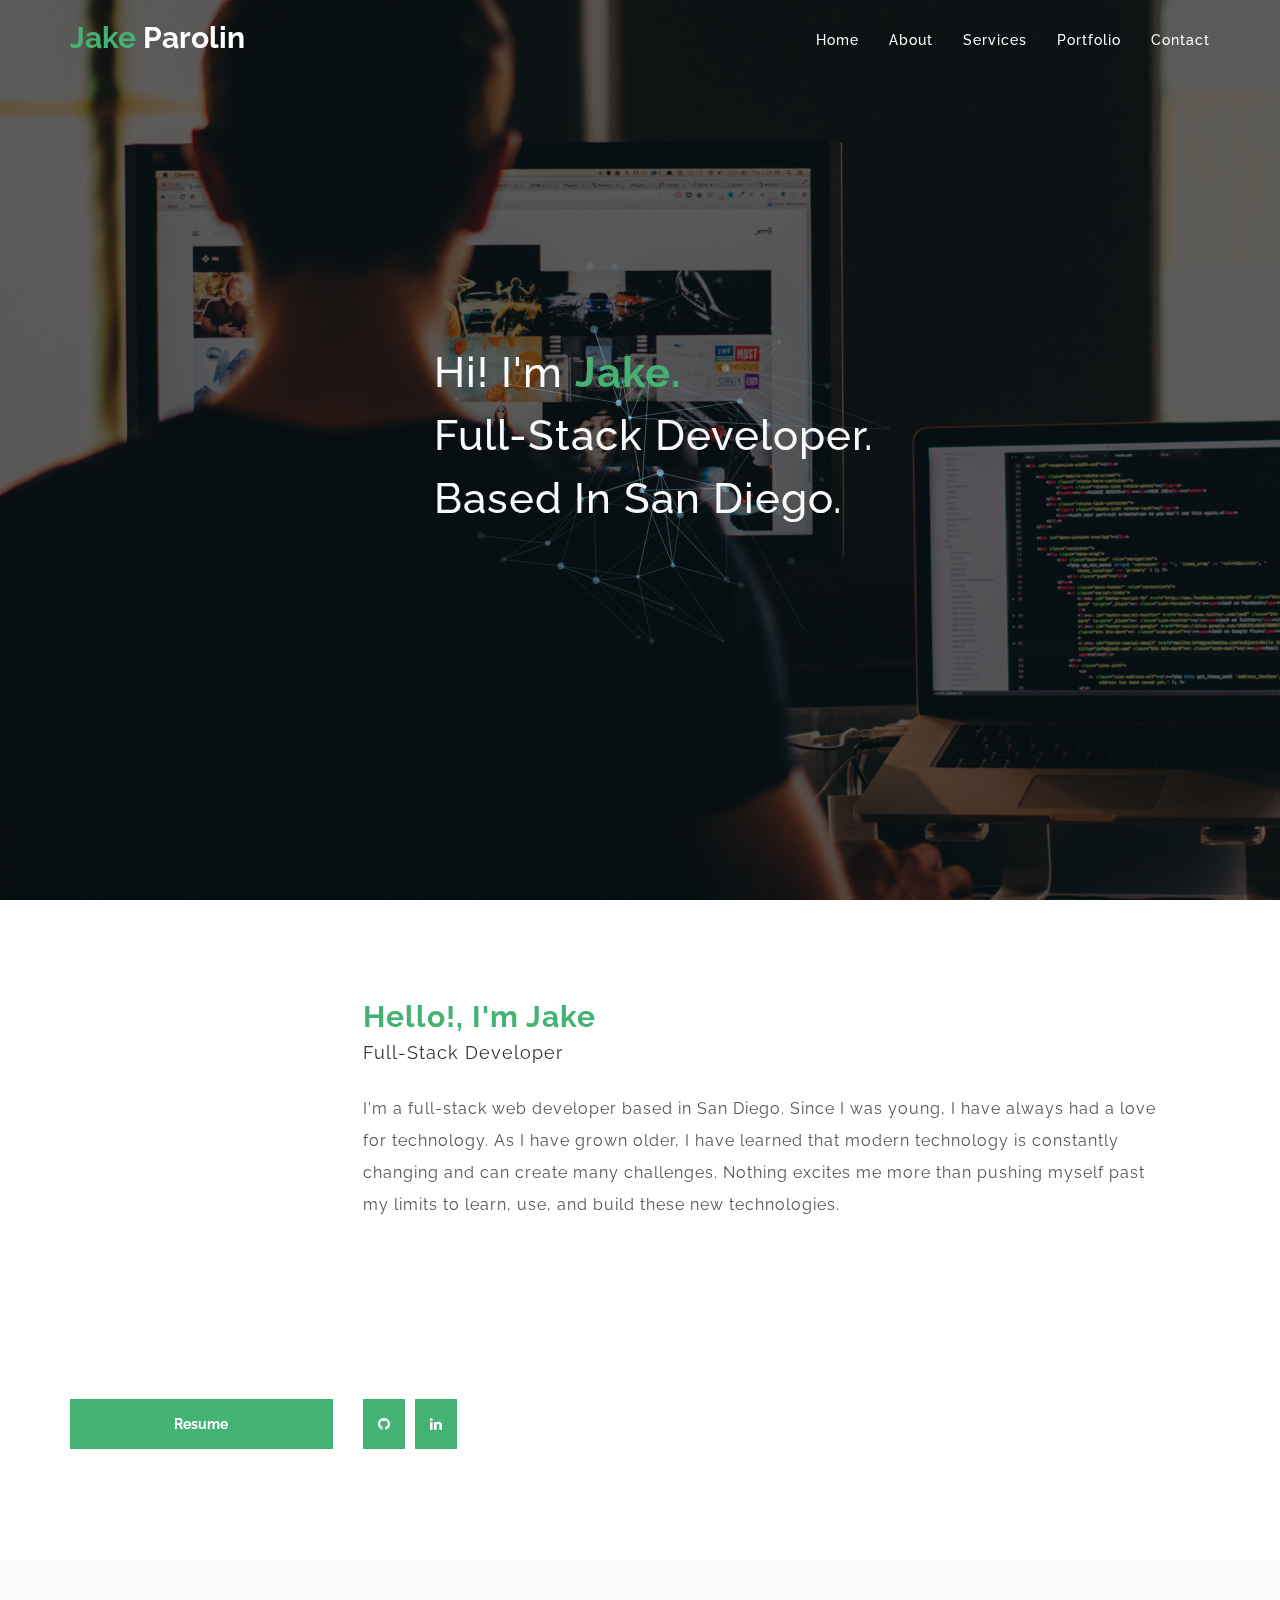
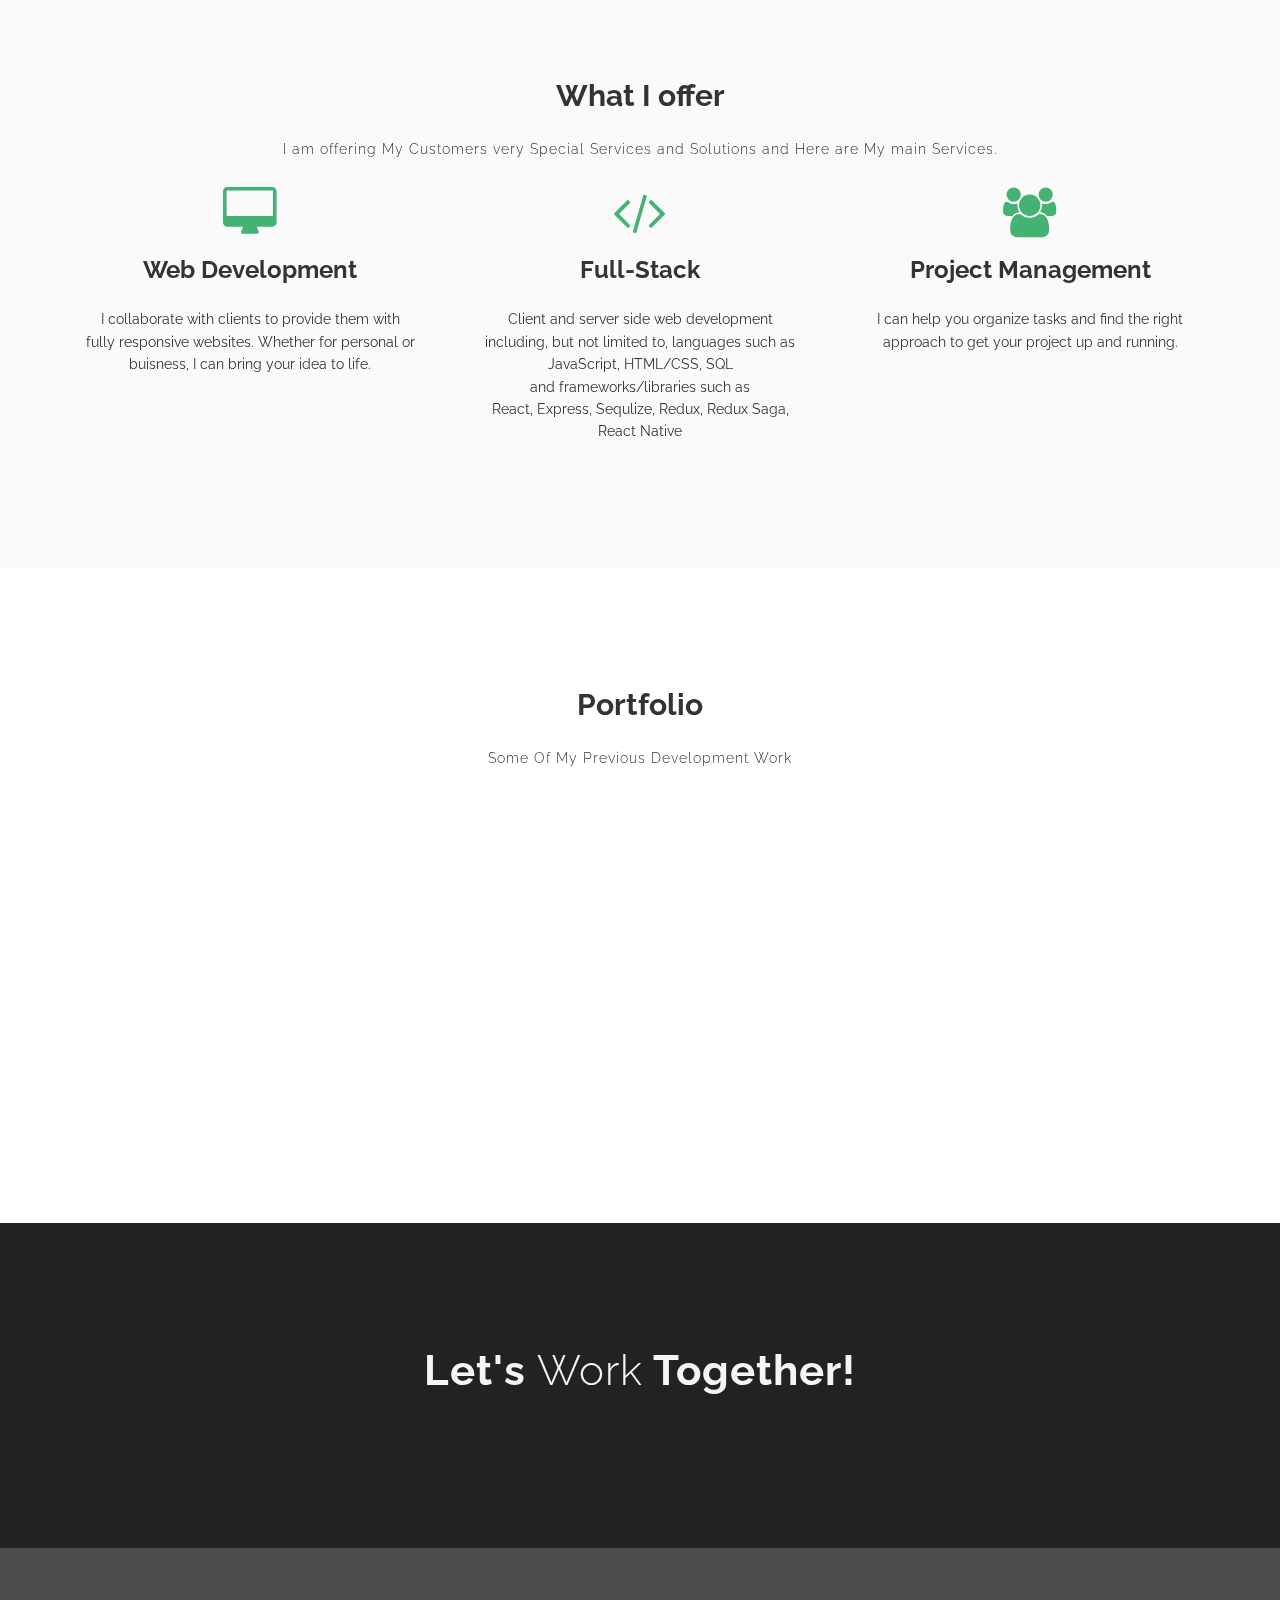
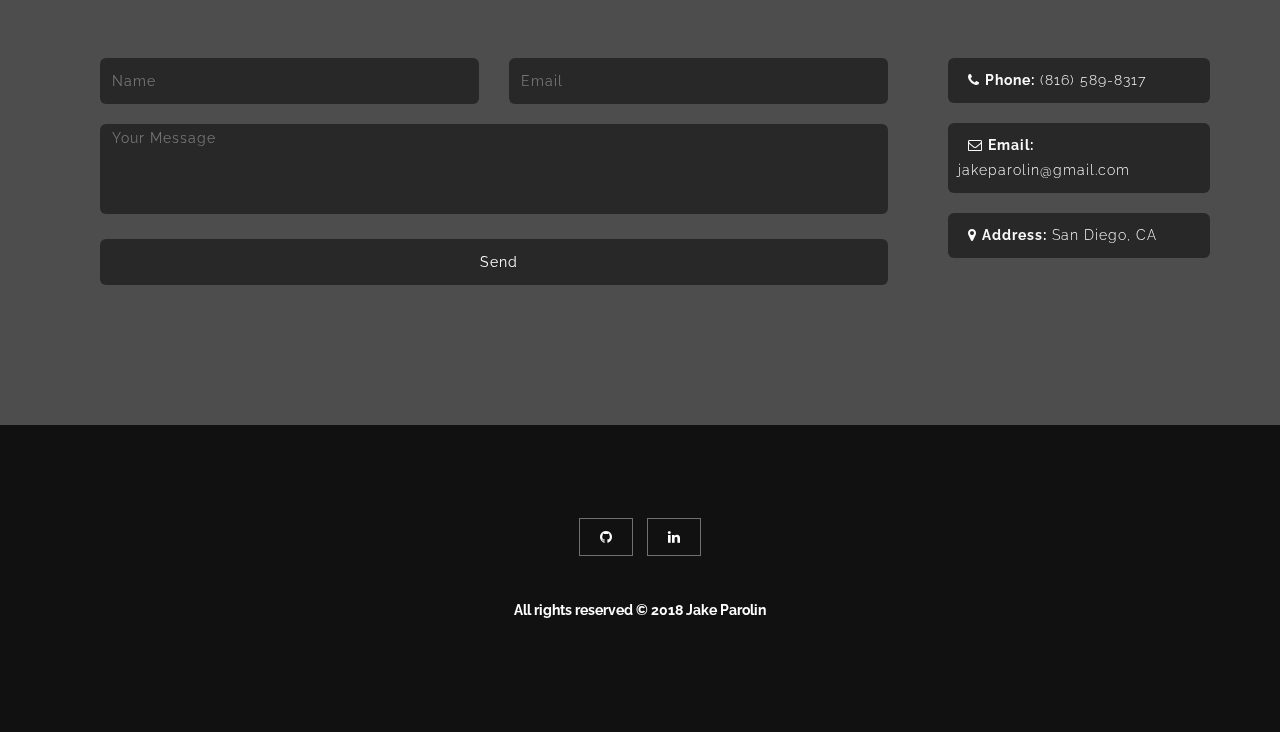
<file: index.html>
<!DOCTYPE html>
<html lang="en">
    <head>
    <meta charset="utf-8"/>
    <meta content="IE=edge" http-equiv="X-UA-Compatible" />
    <meta name="viewport" content="width=device-width, initial-scale=1" />
        <!-- Edit The description of your site in the next meta -->
    <meta name="description" content="Jake Parolin Full-Stack Developer" />
    <!--
    ========================================================================
     EXCLUSIVE ON themeforest.net
    ~~~~~~~~~~~~~~~~~~~~~~~~~~~~~~~~~~~~~~~~~~~~~~~~~~~~~~~~~~~~~~~~~~~~~~~~
     Project Name		: Verdana - Responsive Personal Template
     Author 			: Yahya Essam
    ~~~~~~~~~~~~~~~~~~~~~~~~~~~~~~~~~~~~~~~~~~~~~~~~~~~~~~~~~~~~~~~~~~~~~~~~
     Copyright (c) 2017 - Yahya Essam - https://themeforest.net/user/yahyaessam
    ========================================================================

    ========================================================================
     TABLE OF CONTENT
    ~~~~~~~~~~~~~~~~~~~~~~~~~~~~~~~~~~~~~~~~~~~~~~~~~~~~~~~~~~~~~~~~~~~~~~~~
    [1] head
        [1.1] CSS links
        [1.2] CSS customize style
    [2] body
        [2.1] loading animation
        [2.2] NavBar
        [2.3] Header
        [2.4] About Section
        [2.5] Services
        [2.6] Portfolio
        [2.7] Hire Me
        [2.8] Contact
        [2.9] footer

    ========================================================================
    -->
    <title>Jake Parolin - Developer</title>
    <!-- Icon link: replace image directly in folder: control/images/favicon.ico -->
    <link rel="icon" type="image/ico" href="./control/img/favicon.ico" /> <!-- Edit Icon Here -->
    <!-- ========== [1.1] CSS Links ========== -->
    <link href="control/css/animate.css" rel="stylesheet">
    <link href="control/css/bootstrap.min.css" rel="stylesheet">
    <link href="control/css/font-awesome.min.css" rel="stylesheet">
    <link href="control/css/ie10-viewport-bug-workaround.css" rel="stylesheet">
    <!-- Google Fonts -->
    <link href="https://fonts.googleapis.com/css?family=Raleway:300,400,500,700" rel="stylesheet" />
    <script src="control/js/ie-emulation-modes-warning.js"></script>
    <!-- HTML5 shim and Respond.js for IE8 support of HTML5 elements and media queries -->
    <!--[if lt IE 9]>
        <script src="control/js/html5shiv.min.js"></script>
        <script src="control/jsrespond.min.js"></script>
    <![endif]-->
    <!-- ========== [1.2] Custmize Style ========== -->
    <link href="control/css/style.css" rel="stylesheet">
        <!-- Colors -->
<!--    <link href="control/css/color.css" rel="stylesheet">-->
    </head>
    <body>
<!-- ========== [2.1] Loading animation ========== -->

        <div class="loading">
            <div class="table-cell">
                <div class="sk-fading-circle">
                      <div class="sk-circle1 sk-circle"></div>
                      <div class="sk-circle2 sk-circle"></div>
                      <div class="sk-circle3 sk-circle"></div>
                      <div class="sk-circle4 sk-circle"></div>
                      <div class="sk-circle5 sk-circle"></div>
                      <div class="sk-circle6 sk-circle"></div>
                      <div class="sk-circle7 sk-circle"></div>
                      <div class="sk-circle8 sk-circle"></div>
                      <div class="sk-circle9 sk-circle"></div>
                      <div class="sk-circle10 sk-circle"></div>
                      <div class="sk-circle11 sk-circle"></div>
                      <div class="sk-circle12 sk-circle"></div>
                </div>  <!-- loading Animation -->
            </div>
        </div>
<!-- ========== End Of Loading Animation ==========-->

<!-- ========== [2.2] Nav Bar ========== -->
        <nav id="nav" class="navbar custom-navbar navbar-fixed-top">
             <div class="container">
                  <!-- NAVBAR HEADER -->
                  <div class="navbar-header">
                       <button class="navbar-toggle" data-toggle="collapse" data-target=".navbar-collapse">
                            <span class="icon icon-bar"></span>
                            <span class="icon icon-bar"></span>
                            <span class="icon icon-bar"></span>
                       </button>
                       <!-- lOGO TEXT HERE -->
                       <a href="index.html" class="navbar-brand"><span class="special">Jake</span> Parolin</a>
                  </div>
                  <!-- NAVIGATION LINKS -->
                  <div class="collapse navbar-collapse">
                       <ul class="nav navbar-nav navbar-right">
                            <li><a href="#home" class="smoothScroll">Home</a></li>
                            <li><a href="#about" class="smoothScroll">About</a></li>
                            <li><a href="#services" class="smoothScroll">Services</a></li>
                            <li><a href="#portfolio" class="smoothScroll">Portfolio</a></li>
                            <li><a href="#contact" class="smoothScroll">Contact</a></li>
                       </ul>
                  </div>
             </div>
        </nav>
<!-- ========== End Of Nav Bar ========== -->

<!-- ========== [2.3] Header ========== -->
        <div id="home" class="demo-1">
            <div id="large-header" class="large-header" style="background-image:url('./control/img/backgroundimg.jpg')"> <!-- Edit Header Background Image ex url('control/img/image-name.jpg') -->
                <canvas id="demo-canvas"></canvas>
                <div class="table">
                    <div class="table-cell">
                        <div class="container">
                           <div class="col-md-offset-3 col-md-6">
                                <h1 class="wow fadeIn" data-wow-delay="1s">Hi! I'm <span>Jake.</span> <br>Full-Stack Developer.<br>Based In San Diego.</h1> <!-- Edit  -->
                            </div>
                        </div>
                    </div>
                </div>
                <a href="#about" class="smoothScroll arrow"></a>
            </div>
        </div>
<!-- ========== End Header ========= -->

<!-- ========== [2.4] About ========== -->
        <section id="about">
            <div class="container">
                <div class="row">
                    <div class="col-md-3 wow fadeInLeft" data-wow-delay=".4s">
                        <img class="img-responsive" alt="profile picture" src="./control/img/me.jpg" /> <!-- Profile Image -->
                    </div>
                    <div class="col-md-9">
                        <h2>Hello!, I'm Jake</h2><!-- Edit Heading -->
                        <h3>Full-Stack Developer</h3><!-- Edit Heading -->
                        <p>
                          I'm a full-stack web developer based in San Diego. Since I was young, I have always had a love for technology.
                          As I have grown older, I have learned that modern technology is constantly changing and can create many challenges.
                          Nothing excites me more than pushing myself past my limits to learn, use, and build these new technologies.
                        </p>
                    </div>
                </div>
                  <br/>
                <div class="row">
                    <div class="col-md-3">
                        <a class="download-cv" href="./Resume.pdf">Resume</a>
                    </div>
                    <div class="col-md-9 no-padding-left">
                        <ul>
                            <li class="social-media icons">
                                <a href="https://github.com/jakeparolin" target="_blank"><i class="fa fa-github"></i></a>
                            </li> <!-- put your link insteed of # for ex : href="http://facebook.com/yourname" -->
                            <li class="social-media icons">
                                <a href="http://linkedin.com/in/jakeparolin/" target="_blank"><i class="fa fa-linkedin"></i></a>
                            </li> <!-- put your link insteed of # for ex : href="http://flinkedin.com/yourname" -->
                        </ul>
                    </div>
                </div>
            </div>
        </section>
<!-- ========== End About ========== -->

<!-- ========== Start Services ========== -->
        <section id="services">
            <div class="container">
				        <h2>What I offer</h2>
                <p class="sub-title">
                    I am offering My Customers very Special Services and Solutions and Here are My main Services. <!-- Edit -->
                </p>
                <div class="row">
                    <div class="col-md-4"> <!-- Single Services -->
                        <div class="single-service text-center">
                            <i class="fa fa-desktop"></i>
                            <h3>
                                Web Development
                            </h3>
                            <p>
                              I collaborate with clients to provide them with fully responsive websites.
                              Whether for personal or buisness, I can bring your idea to life.
                            </p>
                        </div>
                    </div>

                    <div class="col-md-4"> <!-- Single Services -->
                        <div class="single-service text-center">
                            <i class="fa fa-code"></i>
                            <h3>
                                Full-Stack
                            </h3>
                            <p>
                              Client and server side web development including, but not limited to, languages such as <br/>
                              JavaScript, HTML/CSS, SQL <br/> and frameworks/libraries such as <br/>
                              React, Express, Sequlize, Redux, Redux Saga, React Native
                            </p>
                        </div>
                    </div>

                    <div class="col-md-4"> <!-- Single Services -->
                        <div class="single-service text-center">
                            <i class="fa fa-users"></i>
                            <h3>
                                Project Management
                            </h3>
                            <p>
                              I can help you organize tasks and find the right approach to get your project up and running.
                            </p>
                        </div>
                    </div>
                </div>
            </div>
        </section>
<!-- ========== End Services ========== -->


<!-- ========== [2.6] Portfolio ========== -->
        <section id="portfolio">
            <div class="container text-center">
                <h2>Portfolio</h2>
                <p class="sub-title">
                    Some Of My Previous Development Work<!-- Edit -->
                </p>
                <div class="row wow fadeInUp" data-wow-delay=".5s">
                    <!-- Single Portfolio Item -->
                    <div class="col-md-4 col-sm-6">
                        <figure class="effect">
                                <img class="img-responsive" src="./control/img/battleship.png" alt="img18"/> <!-- Edit Image -->
                                <figcaption>
                                    <!-- <h2>First <span>Work</span></h2> -->
                                    <p>
                                        Check Me Out
                                    </p>
                                    <a href="https://jake-parolin-battleship.herokuapp.com/">View more</a>
                                </figcaption>
                        </figure>
                        <h3>Battleship</h3>
                        <p>Recreated the classic game of Battleship using React</p>
                    </div>
                    <!-- Single Portfolio Item -->
                    <div class="col-md-4 col-sm-6">
                        <figure class="effect">
                                <img class="img-responsive" src="./control/img/greatdate.png" alt="img18"/> <!-- Edit Image -->
                                <figcaption>
                                    <p>
                                        Check Me Out <!-- Edit -->
                                    </p>
                                    <a href="http://the-great-date-app.herokuapp.com/">View more</a>
                                </figcaption>
                        </figure>
                        <h3>Great Date</h3>
                        <p>Generates dates based off of user selected tags. Users may also create their own ideal dates.</p>
                    </div>
                    <!-- Single Portfolio Item -->
                    <div class="col-md-4 col-sm-6">
                        <figure class="effect">
                                <img class="img-responsive" src="./control/img/tutti.png" alt="img18"/>
                                <figcaption>
                                    <p>
                                        Check Me Out
                                    </p>
                                    <a href="http://www.tutti.space/">View more</a>
                                </figcaption>
                        </figure>
                        <h3>Tutti</h3>
                        <p>The Airbnb for music rehearsal space. (React Native)
                        </p>
                    </div>

<!--                      !!!Single Portfolio Item!!!

                    <div class="col-md-4 col-sm-6">
                        <figure class="effect">
                                <img class="img-responsive" src="http://placehold.it/600x600" alt="img18"/>
                                <figcaption>
                                    <h2>Third <span>Work</span></h2>
                                    <p>
                                        Lorem Ipsum is simply dummy text of printing.
                                    </p>
                                    <a href="#">View more</a>
                                </figcaption>
                        </figure>
                    </div>
-->

                </div>
            </div>
        </section>
<!-- ========== End Portfolio ========== -->

<!-- ========== [2.7] Hire Me Section =========== -->
        <section id="hire-me">
            <div class="container text-center">
                <h3>Let's <span>Work</span> Together!</h3>
                <!-- <a href="#contact" class="smoothScroll">Hire Me</a> -->
            </div>
        </section>
<!-- =========== End Hire Me ============== -->
<!-- =========== [2.8]  Contact ============ -->
        <div id="contact" style="background:url('./control/img/contactimg.jpg') no-repeat center center fixed; background-size:cover;"> <!-- Edit Background image ex: url('control/img/imagename.jpg') -->
            <div class="overlay">
                <div class="container text-center">
                  <!-- Edit -->
                    <div class="row">
                        <div class="col-md-9">
							<div class="col-md-12">
                            	<div class="contact-form">
									<form action="https://formspree.io/jakeparolin@gmail.com" method="POST">
										<div class="col-md-6">
											<input id="fullname" type="text" name="name" placeholder="Name" required/>
										</div>
										<div class="col-md-6">
											<input id="email" type="email" name="_replyto" placeholder="Email" required/>
										</div>
										<div class="col-md-12">
											<textarea id="message" name="message" placeholder="Your Message" required></textarea>
										</div>
										<div class="col-md-12">
											<div class="subBut">
												<input type="submit" value="Send" name="Send" />
											</div>
										</div
                    <input type="hidden" name="_format" value="plain" />
                    <input type="hidden" name="_next" value="http://jakeparolin.com" />
									</form>
								</div>

								<div class="col-md-12">
									<div id="response_brought"></div><!-- This will display the response from the server -->
									<p>&nbsp;</p>
								</div>
							</div>
						</div>
                        <div class="col-md-3 tab">
                            <div class="info col-md-12">
                                <p class="phone">
                                    <strong>Phone:</strong> (816) 589-8317 <!-- Edit -->
                                </p>
                            </div>
                            <div class="info col-md-12">
                                <p class="email">
                                    <strong>Email:</strong> jakeparolin@gmail.com <!-- Edit -->
                                </p>
                            </div>
                            <div class="info col-md-12">
                                <p class="address">
                                    <span><strong>Address:</strong> San Diego, CA</span>
                                </p>
                            </div>
                        </div>
                    </div>
                </div>
            </div>
        </div>
<!-- ========== End Contact ========== -->

<!-- ========== [2.9] Footer ========== -->
        <section id="footer">
            <div class="container text-center">
                <div class="social-media">
                    <a href="http://github.com/jakeparolin"><i class="fa fa-github" aria-hidden="true"></i></a>
                    <!-- Edit linkedIn Link Insteed of href="#" ex href="http://linkedin.com/youraccount"-->
                    <a href="http://linkedin.com/in/jakeparolin/"><i class="fa fa-linkedin" aria-hidden="true"></i></a>
                </div>
                <h5>
                   All rights reserved &copy; 2018 Jake Parolin <!--<a href="https://themeforest.net/user/yahyaessam/portfolio?ref=yahyaessam"><span class="name">Ver</span></a>dana. Designed By <a href="https://themeforest.net/user/yahyaessam"><span class="name">Yahya Essam</span></a> -->
                </h5>
            </div>
        </section>
<!-- ========== End Footer ========== -->

<!-- ========== Java Script ========== -->
    <!-- JQuery -->
<script src="control/js/jquery-3.1.1.min.js"></script>
    <!-- BootStrap -->
<script src="control/js/bootstrap.min.js"></script>
     <!-- wow -->
<script src="control/js/wow.min.js"></script>
    <!-- Particles -->
<script type="text/javascript" src="control/js/TweenLite.min.js"></script>
<script src="control/js/EasePack.min.js"></script>
<script src="control/js/rAF.js"></script>
<script src="control/js/header.js"></script>
<script src="control/js/mouse.parallax.js"></script>
        <!-- main JS -->
<script src="control/js/main.js"></script>
        <!-- SmoothScrol -->
<script src="control/js/smoothscroll.js"></script>
<!-- ========== End Java Script ========== -->
    </body>
</html>
</file>
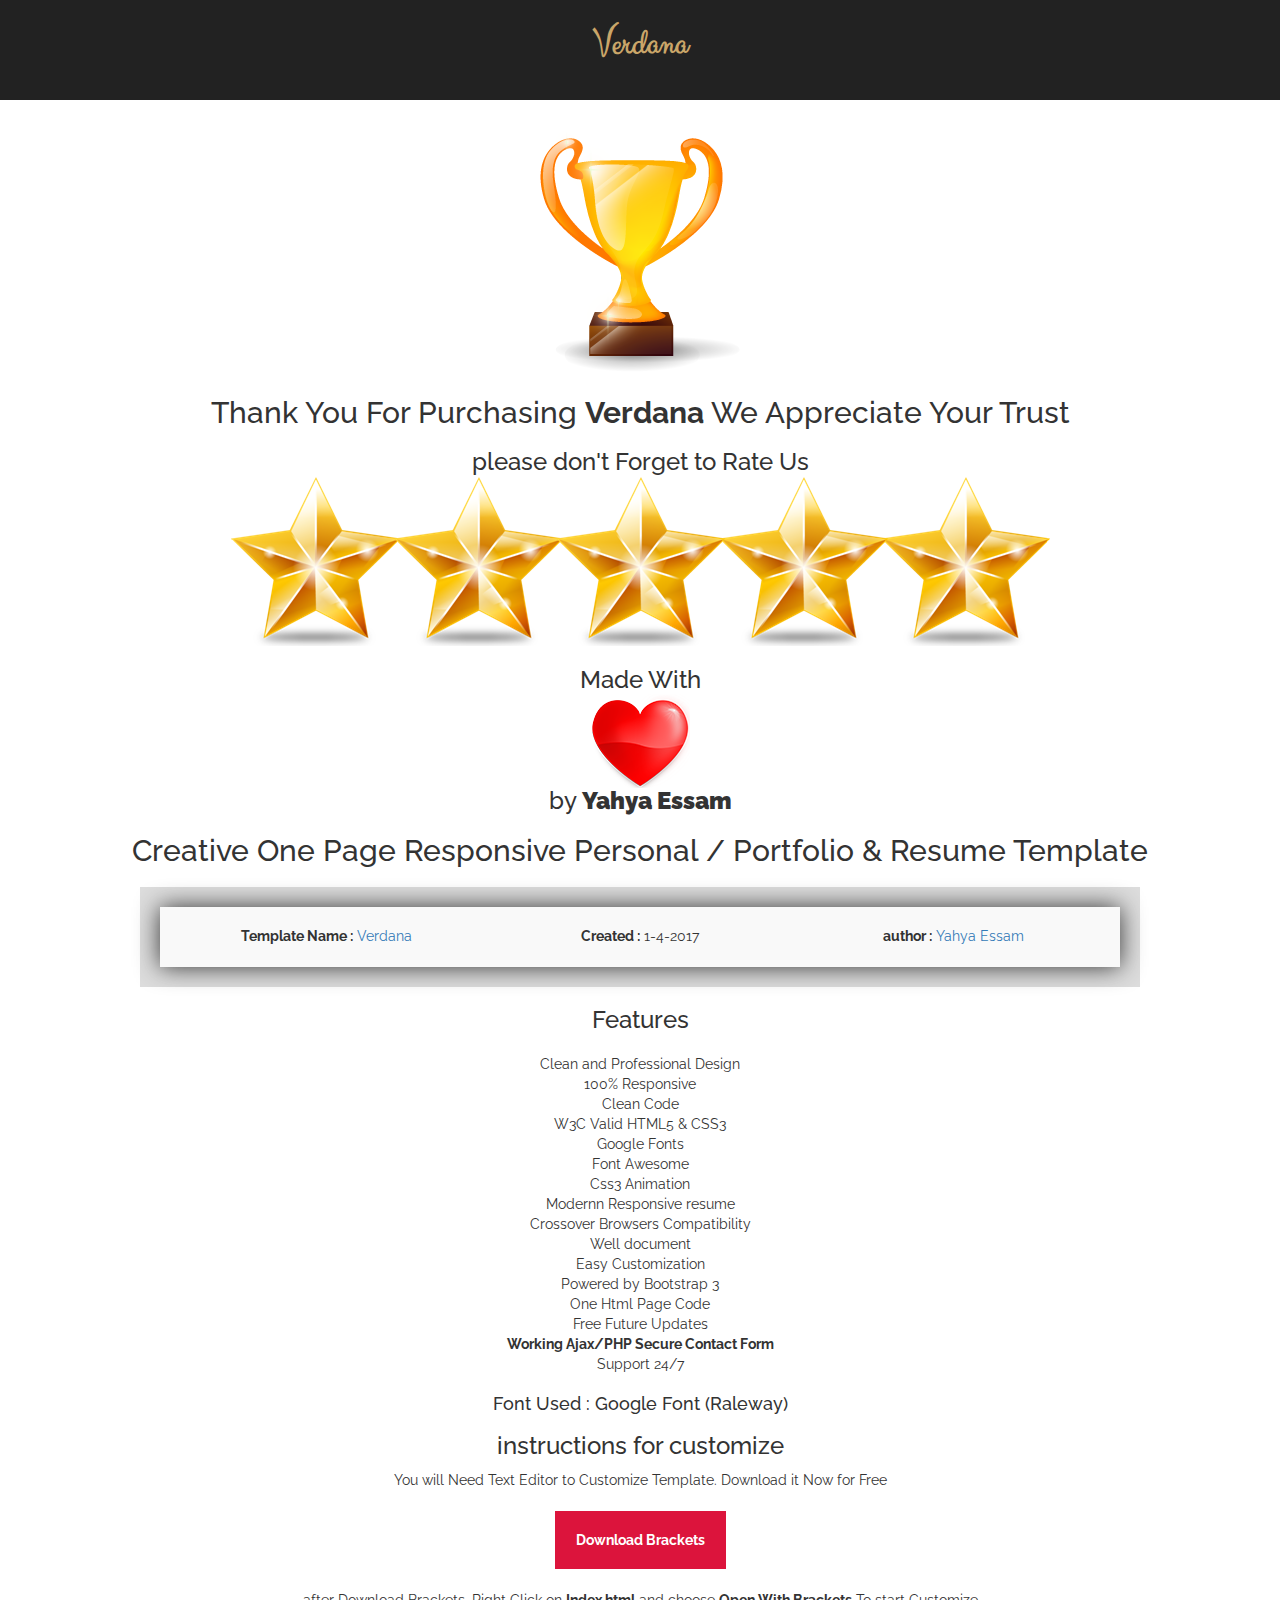
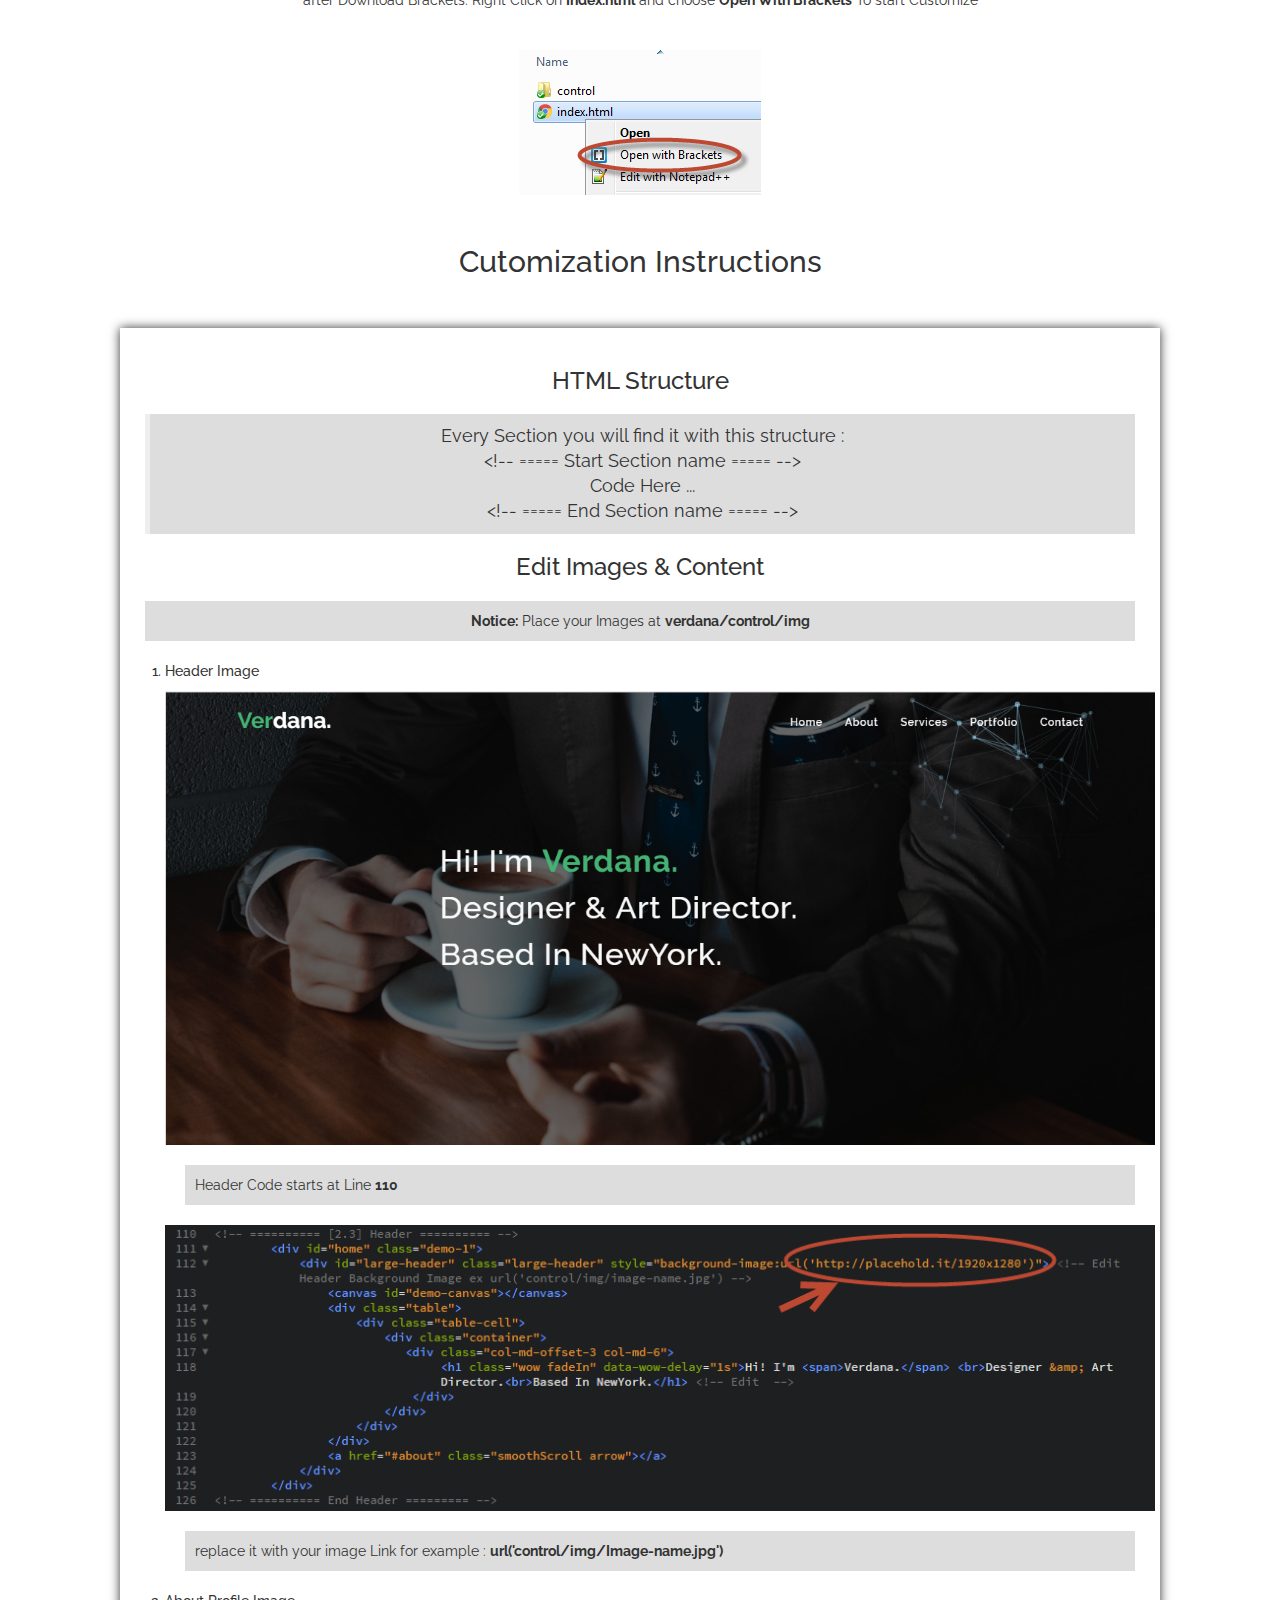
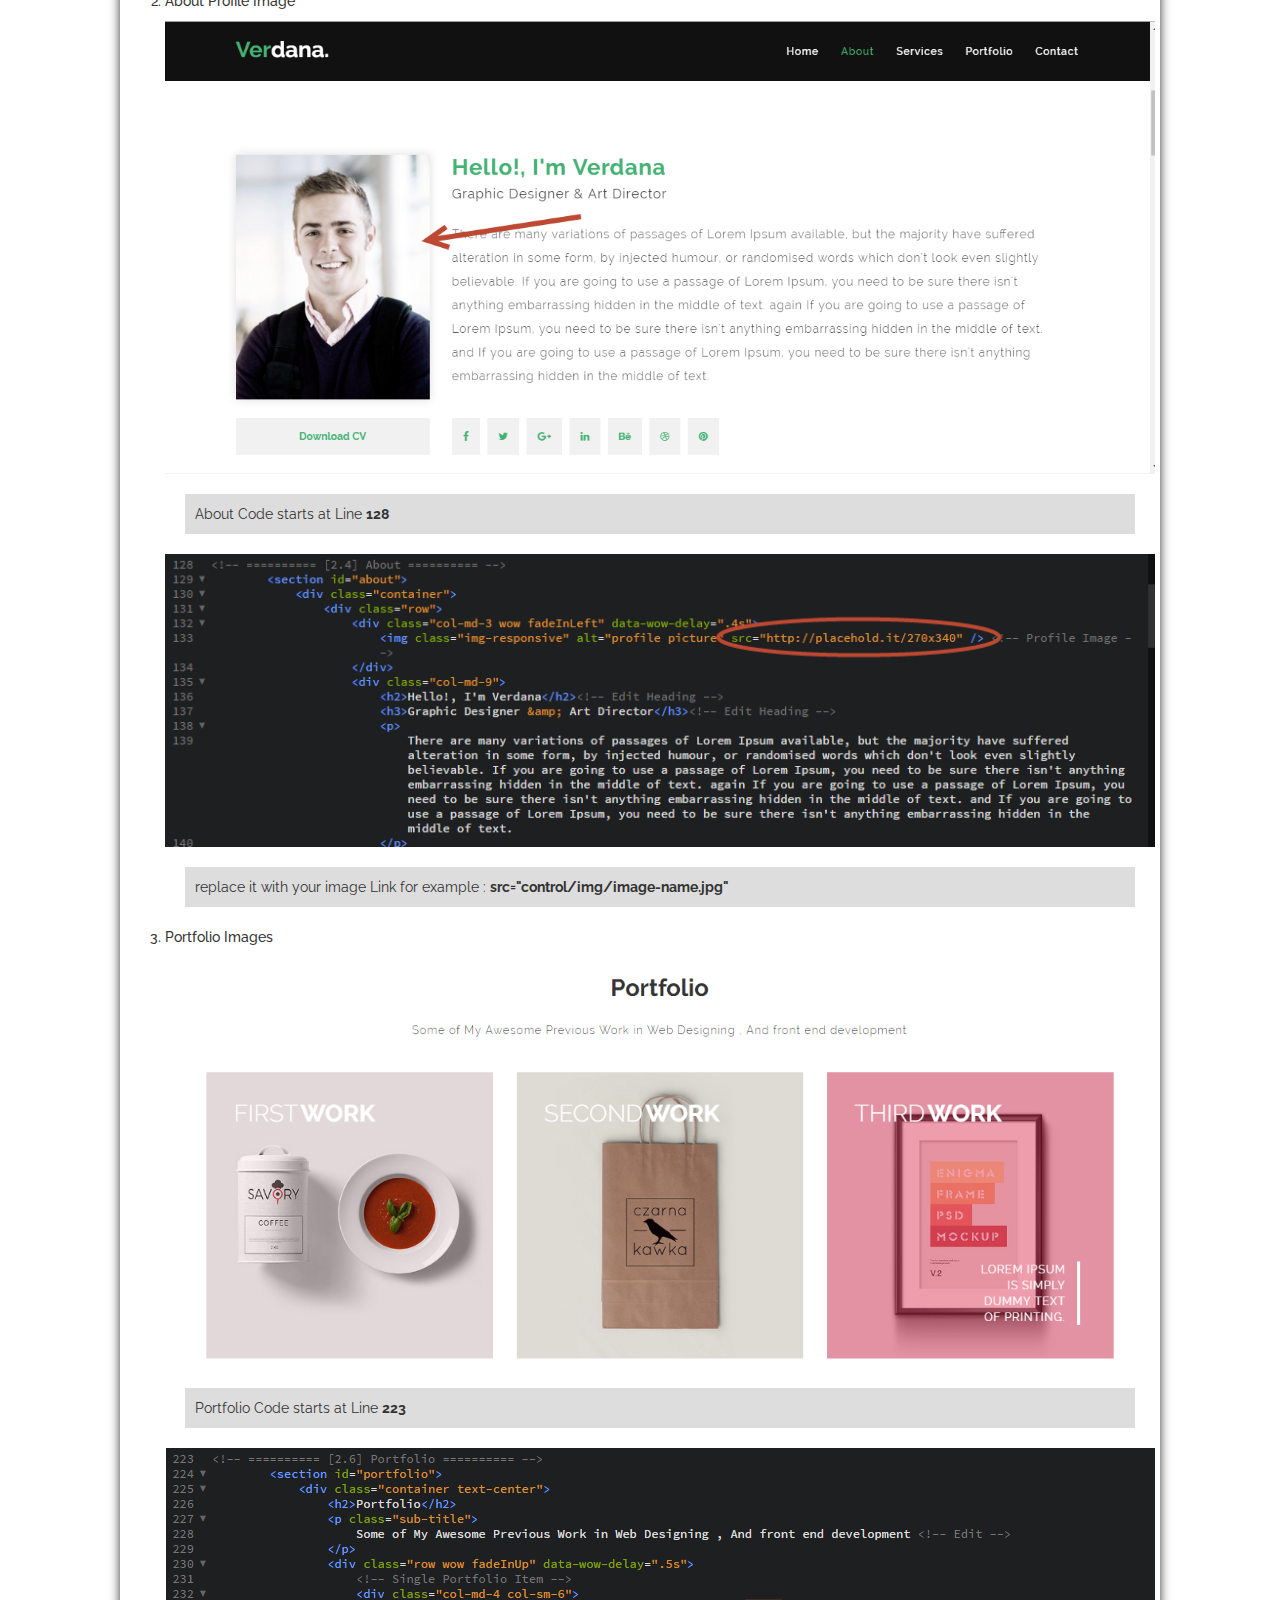
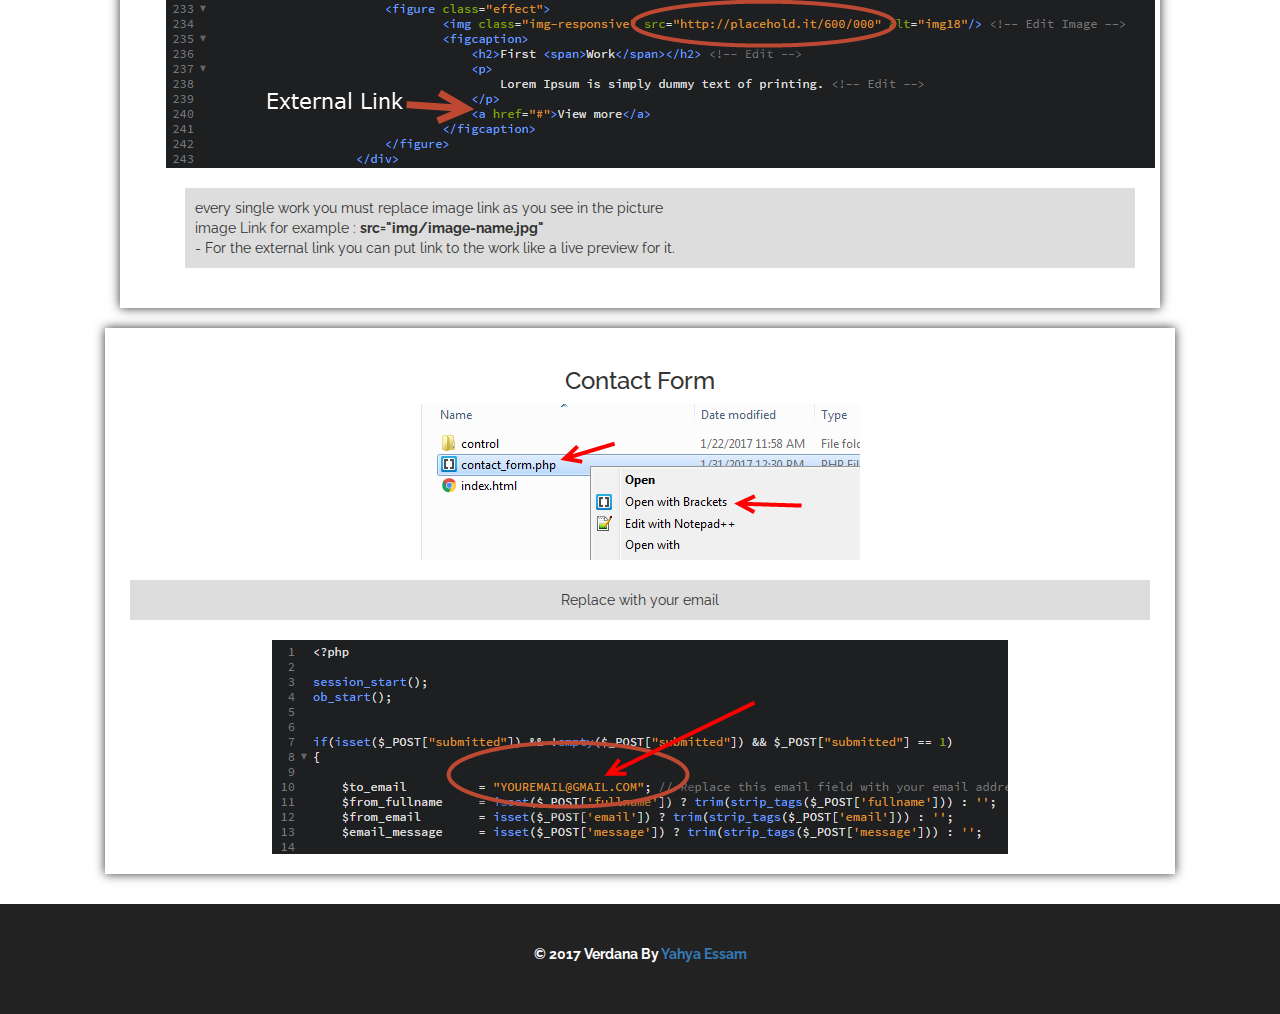
<file: instructions/instructions.html>
<!DOCTYPE html>
<html lang="en">
    <head>
    <meta http-equiv="content-type" content="text/html" charset="utf-8"/>
    <meta content="IE=edge" http-equiv="X-UA-Compatible" />
    <meta name="viewport" content="width=device-width, initial-scale=1" />
        <!-- Edit The description of your site in the next meta -->
    <title>Verdana Documentation</title>
    <!-- Icon link: replace image directly in folder: control/images/favicon.ico -->
    <link rel="icon" type="image/ico" href="http://placehold.it/60/000" /> <!-- Edit Icon Here -->
    <!-- ========== [1.1] CSS Links ========== -->
    <link href="css/bootstrap.min.css" rel="stylesheet">
    <!-- Google Fonts -->
	<link href="https://fonts.googleapis.com/css?family=Clicker+Script" rel="stylesheet">
    <link href="https://fonts.googleapis.com/css?family=Raleway:300,400,500,700" rel="stylesheet" />

    <link href="css/style.css" rel="stylesheet">
    </head>
    <body>
        <div class="nav">
            <h1>Verdana</h1>
        </div>
		<div class="welcome text-center">
			<img alt="welcome" src="img/golden.png">
			<h2> Thank You For Purchasing <strong>Verdana</strong> We Appreciate Your Trust </h2>
			<h3> please don't Forget to Rate Us  <img alt="rate" src="img/five-star-client.png"> </h3>
			<h3>Made With <img class="img-responsive heart" alt="heart" src="img/heart.png"> by <span class="myname">Yahya Essam</span></h3>
		</div>
        <div class="header text-center">
            <h2>Creative One Page Responsive Personal / Portfolio &amp; Resume Template</h2>
            <div class="row content">
                <div class="info col-md-12">
                    <div class="col-md-4">
                        <p>
                        <strong>Template Name :</strong> <a href="https://themeforest.net/user/yahyaessam?ref=yahyaessam" >Verdana</a>
                        </p>
                    </div>
                    <div class="col-md-4">
                        <p>
                        <strong>Created :</strong> 1-4-2017
                        </p>
                    </div>
                    <div class="col-md-4">
                        <p>
                        <strong>author :</strong> <a target="_blank" href="https://themeforest.net/user/yahyaessam?ref=yahyaessam">Yahya Essam</a>
                        </p>
                    </div>
                </div>
            </div>
        </div>
        <div class="brackets text-center">
            <h3>Features</h3>
            <ul class="features-list">
                <li>Clean and Professional Design</li>
                <li>100% Responsive</li>
                <li>Clean Code</li>
                <li>W3C Valid HTML5 &amp; CSS3</li>
                <li>Google Fonts</li>
                <li>Font Awesome</li>
                <li>Css3 Animation</li>
                <li>Modernn Responsive resume</li>
				<li>Crossover Browsers Compatibility </li>
                <li>Well document</li>
                <li>Easy Customization</li>
                <li>Powered by Bootstrap 3</li>
                <li>One Html Page Code</li>
                <li>Free Future Updates</li>
                <li><strong>Working Ajax/PHP Secure Contact Form</strong></li>
                <li>Support 24/7</li>
            </ul>
            <h4>Font Used : Google Font (Raleway)</h4>
            <h3>instructions for customize</h3>
            <p>You will Need Text Editor to Customize Template. Download it Now for Free </p>
            <a target="_blank" href="http://brackets.io/" >Download Brackets</a>

            <p class="again">after Download Brackets. Right Click on <strong>Index.html</strong> and choose <strong>Open With Brackets</strong> To start Customize</p>
            <img src="img/brackets.png" class="img-responsive again" alt="brackets" />

        </div>
        <div class="instructions text-center">
            <h2>Cutomization Instructions</h2>
            <div class="row">
                <div class="col-md-12">
                    <div class="half">
						<h3>HTML Structure</h3>
						<blockquote class="note">
							Every Section you will find it with this structure : <br>

								&lt;!-- ===== Start Section name ===== --&gt; <br> Code Here ... <br> &lt;!-- ===== End Section name ===== --&gt;
						</blockquote>
                        <h3>Edit Images &amp; Content</h3>
                        <p class="note"><strong>Notice:</strong> Place your Images at <strong>verdana/control/img</strong></p>
                        <ol class="text-left">
                        <li> Header Image </li>
                            <img src="img/header.png" class="img-responsive" alt="header" />
                            <p class="note">Header Code starts at Line <strong> 110 </strong></p>
                            <a href="img/header-image.png">
                                <img src="img/header-image.png" class="img-responsive" alt="header-image" title="click for zoom" />
                            </a>
                            <p class="note">replace it with your image Link for example : <strong>url('control/img/Image-name.jpg')</strong></p>

                        <li> About Profile Image </li>
                            <img src="img/about-image.png" class="img-responsive" alt="about-image" />
                            <p class="note">About Code starts at Line <strong> 128 </strong></p>
                            <a href="img/profile-image.png">
                                <img src="img/profile-image.png" class="img-responsive" alt="about-colde" title="click for Zoom" />
                            </a>
                            <p class="note">replace it with your image Link for example : <strong>src="control/img/image-name.jpg"</strong></p>

                        <li>Portfolio Images</li>
                            <img src="img/portfolio-images.png" class="img-responsive" alt="about-image" />
                            <p class="note">Portfolio Code starts at Line <strong> 223 </strong></p>
                            <a href="img/portfolio-code.png">
                                <img src="img/portfolio-code.png" class="img-responsive" alt="about-colde" title="click for Zoom" />
                            </a>
                            <p class="note">every single work you must replace image link as you see in the picture <br> image Link for example : <strong>src="img/image-name.jpg"</strong>
							<br>  - For the external link you can put link to the work like a live preview for it.
							</p>
                        </ol>
                    </div>
                </div>
            </div>
			<div class="row">
				<div class="half">
					<h3>Contact Form</h3>
					<img src="img/form-1.png" alt="form"/>
					<p class="note">Replace with your email</p>
					<img src="img/form-email.png" alt="1">
                </div>
			</div>
        </div>
        <div class="footer">
                 <p> &copy; 2017 Verdana By <a target="_blank" href="https://themeforest.net/user/yahyaessam?ref=yahyaessam"> Yahya Essam</a></p>
        </div>


    <!-- ========== Java Script ========== -->
        <!-- JQuery -->
    <script src="js/jquery-3.1.1.min.js"></script>
        <!-- BootStrap -->
    <script src="js/bootstrap.min.js"></script>
    <!-- ========== End Java Script ========== -->
    </body>
</html>
</file>
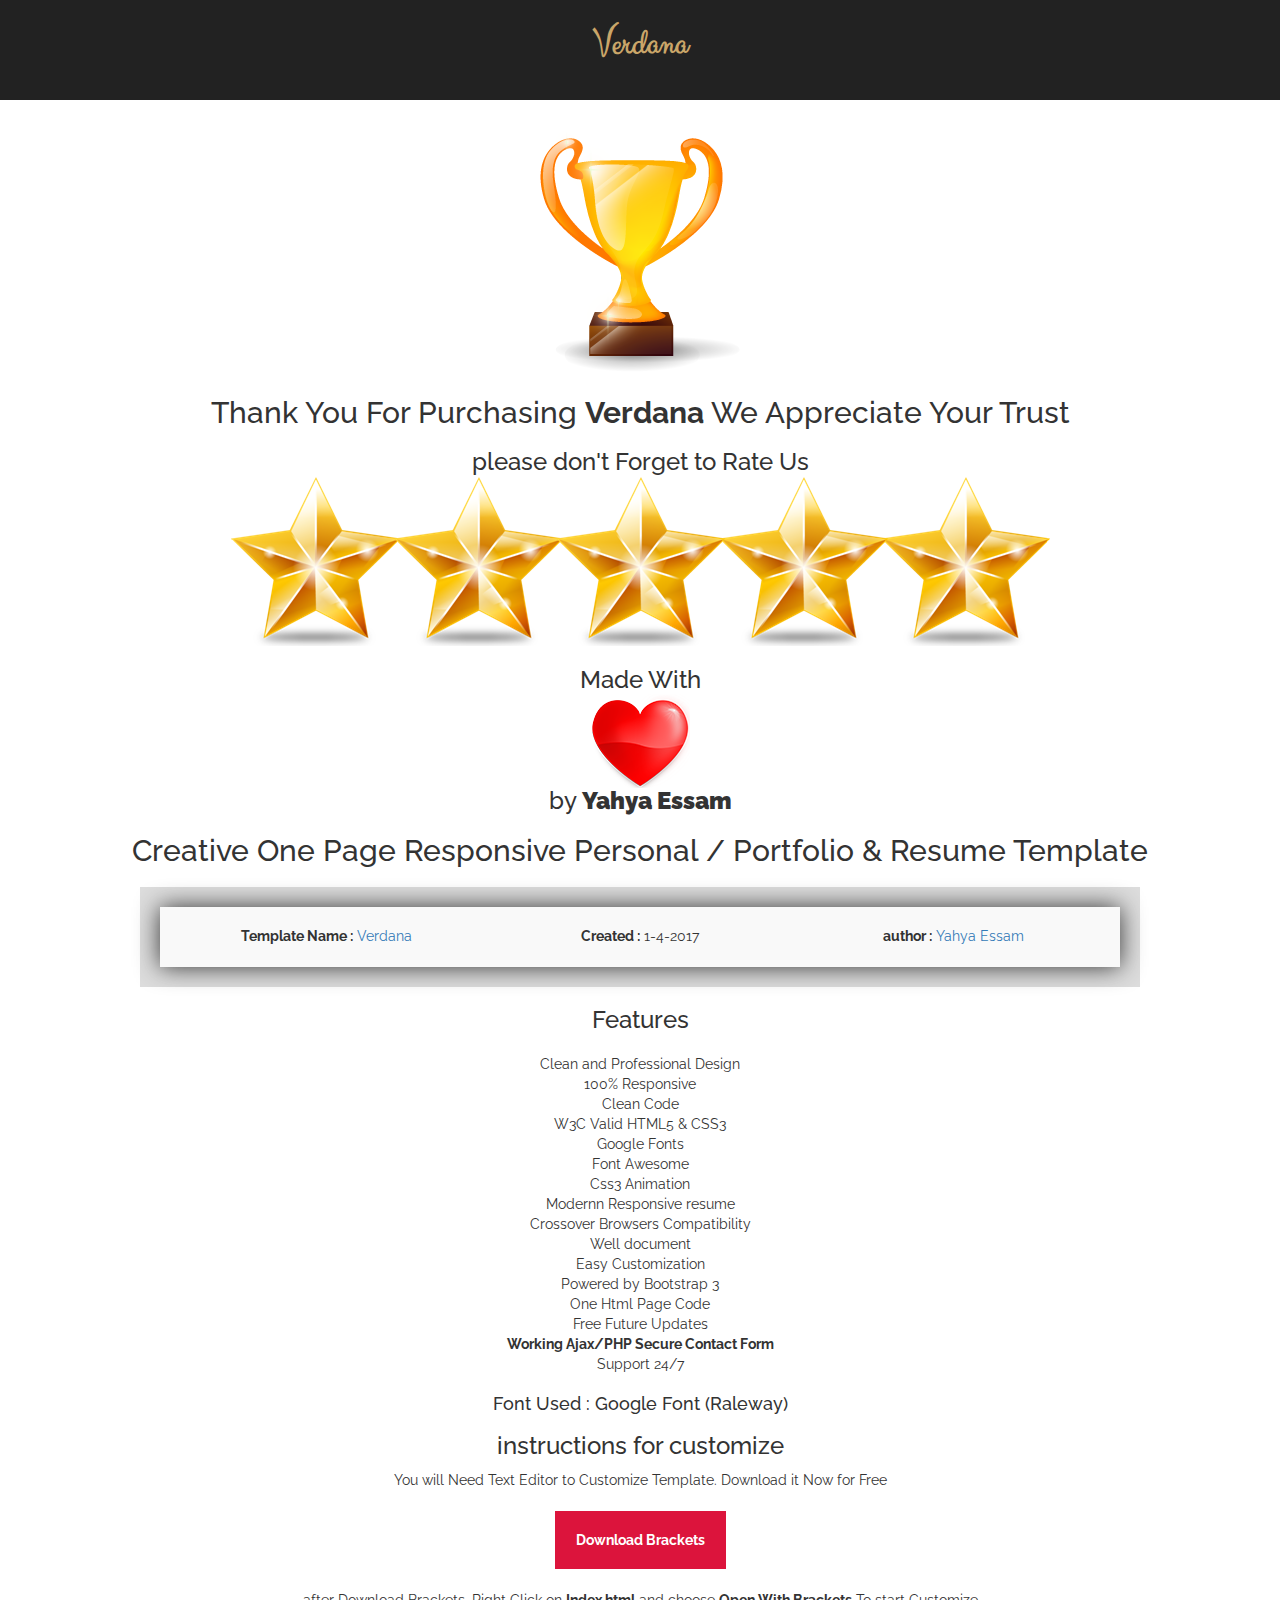
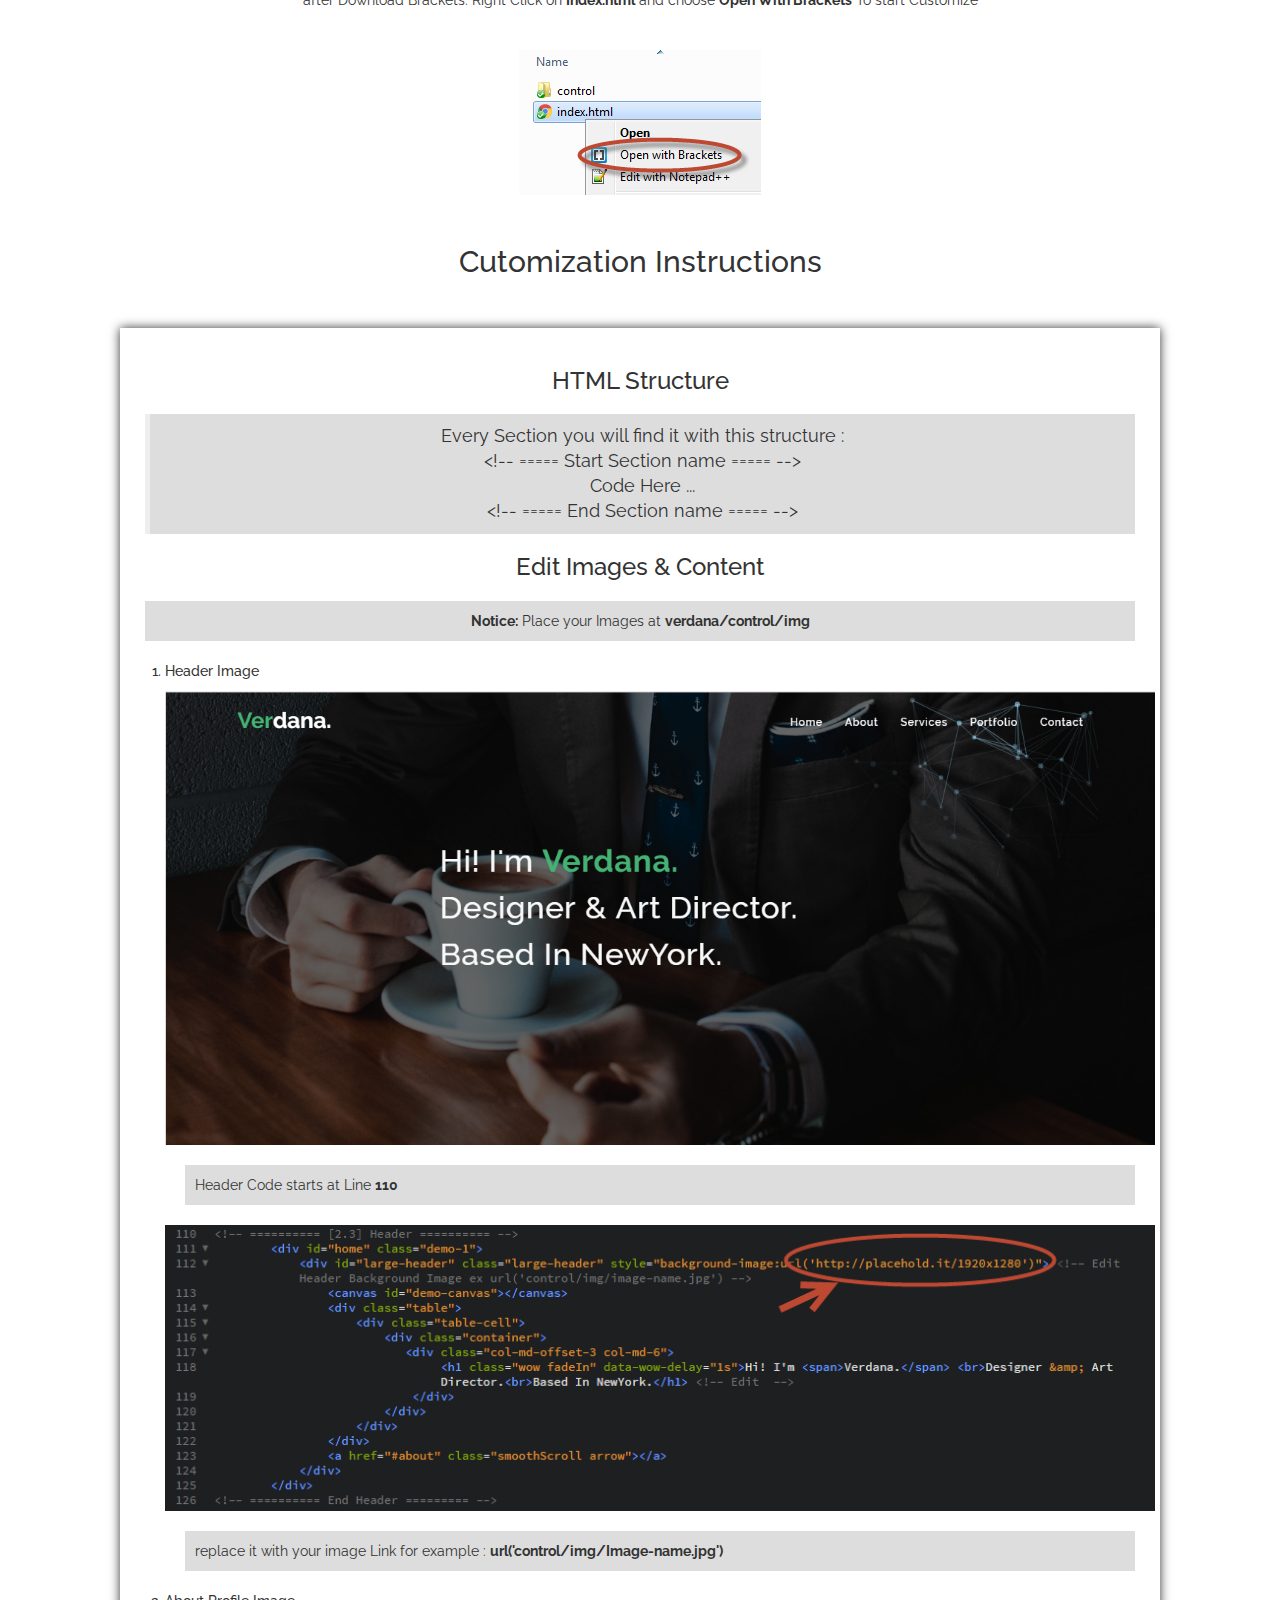
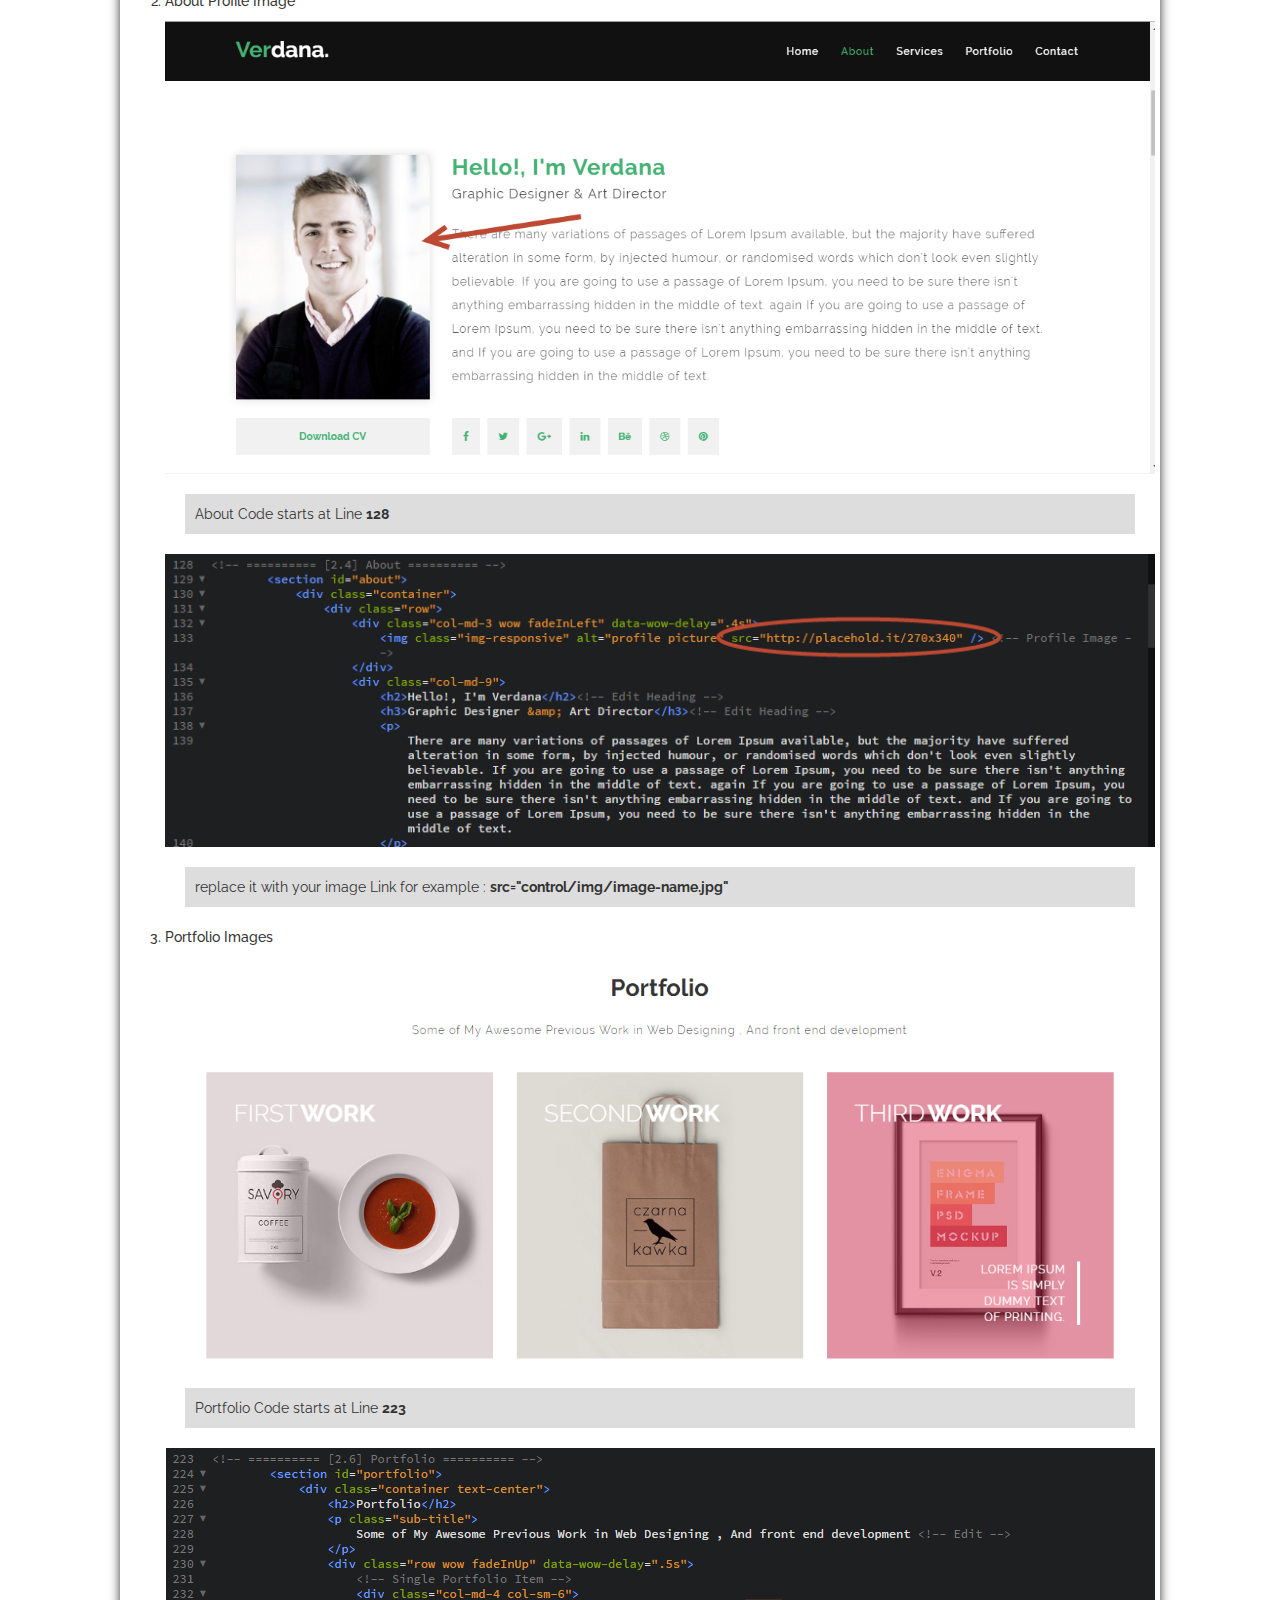
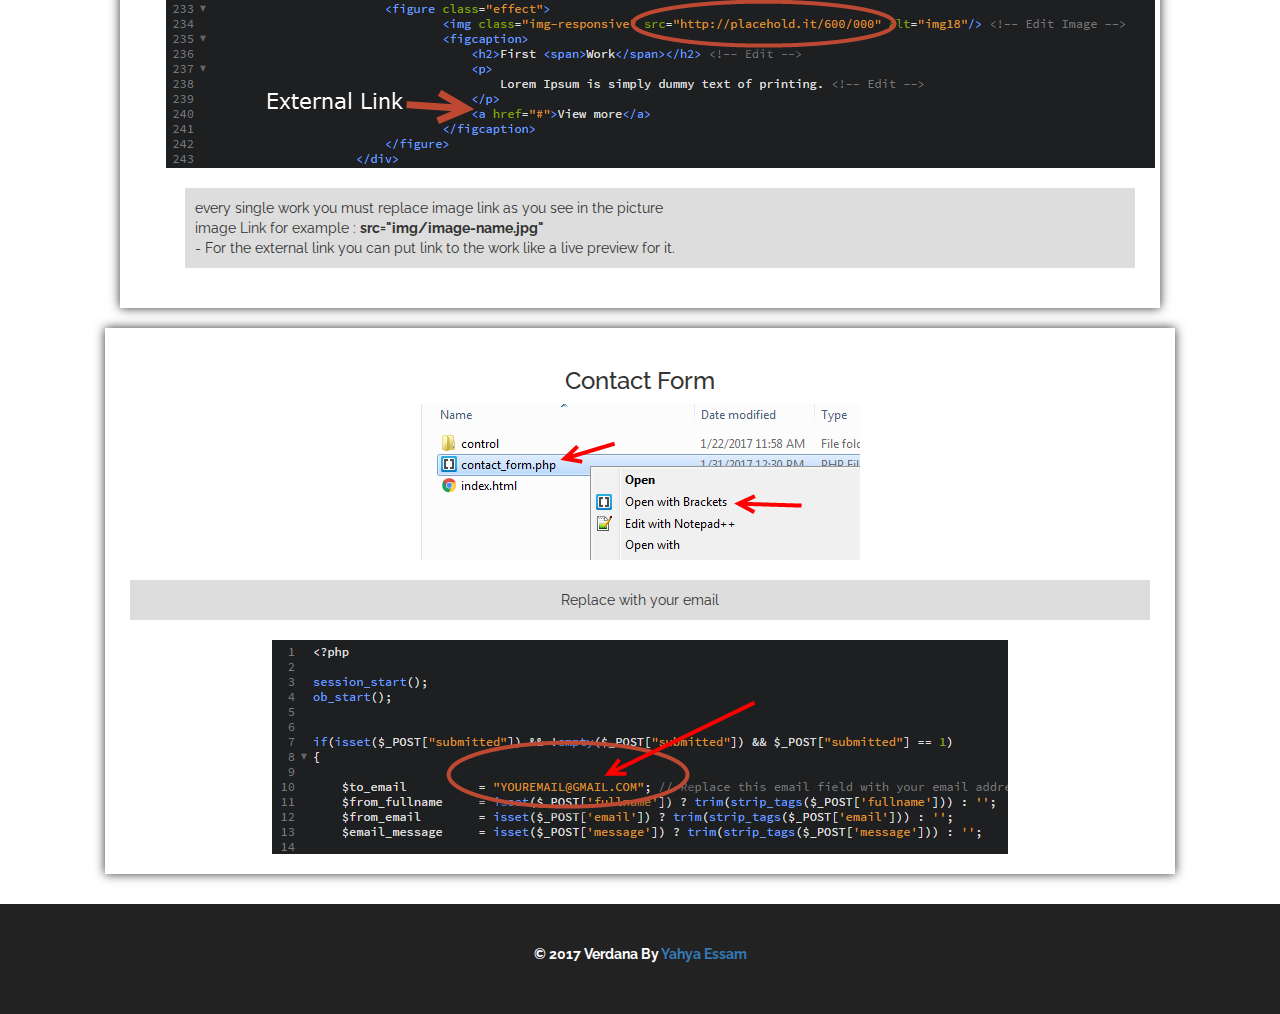
<file: website/instructions/instructions.html>
<!DOCTYPE html>
<html lang="en">
    <head>
    <meta http-equiv="content-type" content="text/html" charset="utf-8"/>
    <meta content="IE=edge" http-equiv="X-UA-Compatible" />
    <meta name="viewport" content="width=device-width, initial-scale=1" />
        <!-- Edit The description of your site in the next meta -->
    <meta name="description" content="ThemeForest Exclusive Responsive Personal Template">
    <meta name="author" content="Yahya Essam">
    <title>Verdana Documentation</title> 
    <!-- Icon link: replace image directly in folder: control/images/favicon.ico -->
    <link rel="icon" type="image/ico" href="http://placehold.it/60/000" /> <!-- Edit Icon Here -->
    <!-- ========== [1.1] CSS Links ========== -->
    <link href="css/bootstrap.min.css" rel="stylesheet">
    <!-- Google Fonts -->
	<link href="https://fonts.googleapis.com/css?family=Clicker+Script" rel="stylesheet">
    <link href="https://fonts.googleapis.com/css?family=Raleway:300,400,500,700" rel="stylesheet" />
   
    <link href="css/style.css" rel="stylesheet">
    </head>
    <body>
        <div class="nav">
            <h1>Verdana</h1>
        </div>
		<div class="welcome text-center">
			<img alt="welcome" src="img/golden.png">
			<h2> Thank You For Purchasing <strong>Verdana</strong> We Appreciate Your Trust </h2>
			<h3> please don't Forget to Rate Us  <img alt="rate" src="img/five-star-client.png"> </h3>
			<h3>Made With <img class="img-responsive heart" alt="heart" src="img/heart.png"> by <span class="myname">Yahya Essam</span></h3>
		</div>
        <div class="header text-center">
            <h2>Creative One Page Responsive Personal / Portfolio &amp; Resume Template</h2>
            <div class="row content">
                <div class="info col-md-12">
                    <div class="col-md-4">
                        <p>
                        <strong>Template Name :</strong> <a href="https://themeforest.net/user/yahyaessam?ref=yahyaessam" >Verdana</a>
                        </p>
                    </div>
                    <div class="col-md-4">
                        <p>
                        <strong>Created :</strong> 1-4-2017
                        </p>
                    </div>
                    <div class="col-md-4">
                        <p>
                        <strong>author :</strong> <a target="_blank" href="https://themeforest.net/user/yahyaessam?ref=yahyaessam">Yahya Essam</a>
                        </p>
                    </div>
                </div>
            </div>
        </div>
        <div class="brackets text-center">
            <h3>Features</h3>
            <ul class="features-list">
                <li>Clean and Professional Design</li>
                <li>100% Responsive</li>
                <li>Clean Code</li>
                <li>W3C Valid HTML5 &amp; CSS3</li>
                <li>Google Fonts</li>
                <li>Font Awesome</li>
                <li>Css3 Animation</li>
                <li>Modernn Responsive resume</li>
				<li>Crossover Browsers Compatibility </li>
                <li>Well document</li>
                <li>Easy Customization</li>
                <li>Powered by Bootstrap 3</li>
                <li>One Html Page Code</li>
                <li>Free Future Updates</li>
                <li><strong>Working Ajax/PHP Secure Contact Form</strong></li>
                <li>Support 24/7</li>
            </ul>
            <h4>Font Used : Google Font (Raleway)</h4>
            <h3>instructions for customize</h3>
            <p>You will Need Text Editor to Customize Template. Download it Now for Free </p>
            <a target="_blank" href="http://brackets.io/" >Download Brackets</a>
            
            <p class="again">after Download Brackets. Right Click on <strong>Index.html</strong> and choose <strong>Open With Brackets</strong> To start Customize</p>
            <img src="img/brackets.png" class="img-responsive again" alt="brackets" />
                
        </div>
        <div class="instructions text-center">
            <h2>Cutomization Instructions</h2>
            <div class="row">
                <div class="col-md-12">
                    <div class="half">
						<h3>HTML Structure</h3>
						<blockquote class="note">
							Every Section you will find it with this structure : <br> 
							
								&lt;!-- ===== Start Section name ===== --&gt; <br> Code Here ... <br> &lt;!-- ===== End Section name ===== --&gt;
						</blockquote>
                        <h3>Edit Images &amp; Content</h3>
                        <p class="note"><strong>Notice:</strong> Place your Images at <strong>verdana/control/img</strong></p>
                        <ol class="text-left">
                        <li> Header Image </li>
                            <img src="img/header.png" class="img-responsive" alt="header" />
                            <p class="note">Header Code starts at Line <strong> 110 </strong></p>
                            <a href="img/header-image.png">
                                <img src="img/header-image.png" class="img-responsive" alt="header-image" title="click for zoom" />
                            </a>
                            <p class="note">replace it with your image Link for example : <strong>url('control/img/Image-name.jpg')</strong></p>
                            
                        <li> About Profile Image </li>
                            <img src="img/about-image.png" class="img-responsive" alt="about-image" />
                            <p class="note">About Code starts at Line <strong> 128 </strong></p>
                            <a href="img/profile-image.png">
                                <img src="img/profile-image.png" class="img-responsive" alt="about-colde" title="click for Zoom" />
                            </a>
                            <p class="note">replace it with your image Link for example : <strong>src="control/img/image-name.jpg"</strong></p>
                            
                        <li>Portfolio Images</li>
                            <img src="img/portfolio-images.png" class="img-responsive" alt="about-image" />
                            <p class="note">Portfolio Code starts at Line <strong> 223 </strong></p>
                            <a href="img/portfolio-code.png">
                                <img src="img/portfolio-code.png" class="img-responsive" alt="about-colde" title="click for Zoom" />
                            </a>
                            <p class="note">every single work you must replace image link as you see in the picture <br> image Link for example : <strong>src="img/image-name.jpg"</strong>
							<br>  - For the external link you can put link to the work like a live preview for it.
							</p>
                        </ol>
                    </div>
                </div>
            </div>
			<div class="row">
				<div class="half">
					<h3>Contact Form</h3>
					<img src="img/form-1.png" alt="form"/>
					<p class="note">Replace with your email</p>
					<img src="img/form-email.png" alt="1">  
                </div>
			</div>
        </div>
        <div class="footer">
                 <p> &copy; 2017 Verdana By <a target="_blank" href="https://themeforest.net/user/yahyaessam?ref=yahyaessam"> Yahya Essam</a></p>
        </div>
        
        
    <!-- ========== Java Script ========== -->
        <!-- JQuery -->
    <script src="js/jquery-3.1.1.min.js"></script>
        <!-- BootStrap -->
    <script src="js/bootstrap.min.js"></script>
    <!-- ========== End Java Script ========== -->
    </body>
</html>
</file>
<file: control/css/style.css>
/*
===========================================================================
 EXCLUSIVE ON themeforest.net
~~~~~~~~~~~~~~~~~~~~~~~~~~~~~~~~~~~~~~~~~~~~~~~~~~~~~~~~~~~~~~~~~~~~~~~~~~~
 Project Name		: Verdana - Responsive CV/Resume Template
 Author 			: Yahya Essam
~~~~~~~~~~~~~~~~~~~~~~~~~~~~~~~~~~~~~~~~~~~~~~~~~~~~~~~~~~~~~~~~~~~~~~~~~~~
 Copyright (c) 2017 - Yahya Essam - https://themeforest.net/user/yahyaessam
===========================================================================
  Content Table
===========================================================================
[1] General
[2] Loading Animation
[3] Nav Bar
[4] Header
[5] About
[6] Features
[7] Portfolio
[8] Contact
[9] Footer
[10] Responsive
===========================================================================
*/
/* ====================
[1] General
==================== */
*{
    box-sizing:border-box;
}
body {
/*    overflow:hidden;*/
    overflow-x:hidden;
	font-family: 'Raleway', sans-serif;
}
h1,h2,h3,h4,h5,h6 {
    font-weight:bold;
}
a,
button {
	outline: none;
}
a {
	text-decoration: none;
}
section {
    padding:100px 0;
}
/* =====================
[2] Loading Animation
===================== */
.loading {
    display:table;
    position:fixed;
    top:0;
    left:0;
    width:100%;
    height:100%;
    background-color:#000;
    z-index:9999;
}
.table-cell {
    display:table-cell;
    vertical-align: middle;
}
.sk-fading-circle {
  margin: 100px auto;
  width: 69px;
  height: 60px;
  position: relative;
}

.sk-fading-circle .sk-circle {
  width: 100%;
  height: 100%;
  position: absolute;
  left: 0;
  top: 0;
}

.sk-fading-circle .sk-circle:before {
  content: '';
  display: block;
  margin: 0 auto;
  width: 15%;
  height: 15%;
  background-color: #FFF;
  border-radius: 100%;
  -webkit-animation: sk-circleFadeDelay 1.2s infinite ease-in-out both;
          animation: sk-circleFadeDelay 1.2s infinite ease-in-out both;
}
.sk-fading-circle .sk-circle2 {
  -webkit-transform: rotate(30deg);
      -ms-transform: rotate(30deg);
          transform: rotate(30deg);
}
.sk-fading-circle .sk-circle3 {
  -webkit-transform: rotate(60deg);
      -ms-transform: rotate(60deg);
          transform: rotate(60deg);
}
.sk-fading-circle .sk-circle4 {
  -webkit-transform: rotate(90deg);
      -ms-transform: rotate(90deg);
          transform: rotate(90deg);
}
.sk-fading-circle .sk-circle5 {
  -webkit-transform: rotate(120deg);
      -ms-transform: rotate(120deg);
          transform: rotate(120deg);
}
.sk-fading-circle .sk-circle6 {
  -webkit-transform: rotate(150deg);
      -ms-transform: rotate(150deg);
          transform: rotate(150deg);
}
.sk-fading-circle .sk-circle7 {
  -webkit-transform: rotate(180deg);
      -ms-transform: rotate(180deg);
          transform: rotate(180deg);
}
.sk-fading-circle .sk-circle8 {
  -webkit-transform: rotate(210deg);
      -ms-transform: rotate(210deg);
          transform: rotate(210deg);
}
.sk-fading-circle .sk-circle9 {
  -webkit-transform: rotate(240deg);
      -ms-transform: rotate(240deg);
          transform: rotate(240deg);
}
.sk-fading-circle .sk-circle10 {
  -webkit-transform: rotate(270deg);
      -ms-transform: rotate(270deg);
          transform: rotate(270deg);
}
.sk-fading-circle .sk-circle11 {
  -webkit-transform: rotate(300deg);
      -ms-transform: rotate(300deg);
          transform: rotate(300deg);
}
.sk-fading-circle .sk-circle12 {
  -webkit-transform: rotate(330deg);
      -ms-transform: rotate(330deg);
          transform: rotate(330deg);
}
.sk-fading-circle .sk-circle2:before {
  -webkit-animation-delay: -1.1s;
          animation-delay: -1.1s;
}
.sk-fading-circle .sk-circle3:before {
  -webkit-animation-delay: -1s;
          animation-delay: -1s;
}
.sk-fading-circle .sk-circle4:before {
  -webkit-animation-delay: -0.9s;
          animation-delay: -0.9s;
}
.sk-fading-circle .sk-circle5:before {
  -webkit-animation-delay: -0.8s;
          animation-delay: -0.8s;
}
.sk-fading-circle .sk-circle6:before {
  -webkit-animation-delay: -0.7s;
          animation-delay: -0.7s;
}
.sk-fading-circle .sk-circle7:before {
  -webkit-animation-delay: -0.6s;
          animation-delay: -0.6s;
}
.sk-fading-circle .sk-circle8:before {
  -webkit-animation-delay: -0.5s;
          animation-delay: -0.5s;
}
.sk-fading-circle .sk-circle9:before {
  -webkit-animation-delay: -0.4s;
          animation-delay: -0.4s;
}
.sk-fading-circle .sk-circle10:before {
  -webkit-animation-delay: -0.3s;
          animation-delay: -0.3s;
}
.sk-fading-circle .sk-circle11:before {
  -webkit-animation-delay: -0.2s;
          animation-delay: -0.2s;
}
.sk-fading-circle .sk-circle12:before {
  -webkit-animation-delay: -0.1s;
          animation-delay: -0.1s;
}

@-webkit-keyframes sk-circleFadeDelay {
  0%, 39%, 100% { opacity: 0; }
  40% { opacity: 1; }
}

@keyframes sk-circleFadeDelay {
  0%, 39%, 100% { opacity: 0; }
  40% { opacity: 1; }
}
/* ======================
End Of Loading Animation
====================== */
/* =====================
[3] Nav Bar
===================== */
.custom-navbar {
    border: none;
    margin-bottom: 0;
    background-color: transparent;
    padding:5px 0px;
    -webkit-transition:all .5s ease-in-out;
    transition:all .5s ease-in-out;
}
.scroll {
    background-color:#111 !important;
    color:#111 !important;
}
.custom-navbar .navbar-brand {
    color: #FFF;
    font-weight: bold;
    font-size: 3rem;
    line-height: 35px;
}
.custom-navbar .nav li a {
    font-size: 14px;
    color: #FFF;
    line-height:40px;
    padding-right:0 20px;
    letter-spacing:1px;
    text-transform:capitalize;
    font-weight:500;
}

.custom-navbar .navbar-nav > li > a:hover,
.custom-navbar .navbar-nav > li > a:focus,
.nav li a.active {
  background-color: transparent;
  color:#44B272;

}
.custom-navbar .nav li.active > a {
    background-color: transparent;
    color:#44B272;
}
.custom-navbar .navbar-toggle {
    border: none;
    padding-top: 10px;
}
.custom-navbar .navbar-toggle {
    background-color: transparent;
}
.custom-navbar .navbar-toggle .icon-bar {
    background: #000;
    border-color: transparent;
}
@media(min-width:768px) {
    .custom-navbar {
        border-bottom: 0;
    }
    .custom-navbar.top-nav-collapse {
        background: #ffffff;
        box-shadow:0 40px 100px rgba(0,0,0,.2);
        padding: 0px 0;
    }

}
.special {
    font-weight:bold;
    color:#44B272;
}
@media (max-width:768px){
    .navbar-collapse {
        text-align:center;
    }
    .custom-navbar .nav li a {
        line-height:20px;
        overflow:hidden;
    }
}
/* ======================
   End NavBar
====================== */

/* =======================
[4] Header
======================= */
@font-face {
	font-weight: normal;
	font-style: normal;
	font-family: 'codropsicons';
	src:url('../fonts/codropsicons.eot');
	src:url('../fonts/codropsicons.eot?#iefix') format('embedded-opentype'),
		url('../fonts/codropsicons.woff') format('woff'),
		url('../fonts/codropsicons.ttf') format('truetype'),
		url('../fonts/codropsicons.svg#codropsicons') format('svg');
}
#home {
    position:relative;
    overflow:hidden;
    left: 0;
	right: 0;
	bottom: 0;
	top: 0;

	z-index: -1;
}
.large-header {
    display:none;
	position:relative;
	width:110%;
	background: #333;
/*	overflow: hidden;*/
    background-blend-mode: overlay;
	background-size: cover;
	background-position:center center;

}
.table {
    display:table;
    width:100%;
    height:100%;
    position:absolute;
    top:0;
    left:0;
    text-align:left;
}
#home h1 {
    color:#f9f9f9;
    font-size:42px;
    font-weight:500;
    letter-spacing:1px;
    margin-bottom:50px;
    text-transform: capitalize;
    line-height:1.5;
}
#home h1 span {
    color:#44B272;
    font-weight:bold;
}

#home a {
    text-transform:none;
    color:#f9f9f9;
    font-size:14px;
    letter-spacing:1px;
    padding:14px 20px;
    background-color:#44B272;
    border-radius:6px;
    font-weight:bold;
    border:1px solid #44B272;
    -webkit-transition:all .27s ease-in-out;
    transition:all .27s ease-in-out;
}
#home a:hover,
#home a:focus {
    text-decoration:none;
    background-color:transparent;
    color:#44B272;
    border:1px solid #44B272;
}
#home a.arrow {
    position:absolute;
    bottom:35px;
    background-color:transparent;
    border:none;
    width:100%;
    text-align:center;
    padding:0;
    margin:0;
    animation:arrow 1.5s infinite;
}
@keyframes arrow {
    0% {
        bottom:35px;
        opacity:.4;
    }
    100% {
        bottom:10px;
        opacity:1;
    }
}
#home a.arrow:hover,
#home a.arrow:focus{
    border:none;
}
#home a.arrow:before {
    content:'\f107';
    font-family:'FontAwesome';
    font-size:30px;
    color:#f9f9f9;
    margin:auto;
    text-align:center;

}

/* ====================
   End Header
==================== */

/* ====================
[5] about
==================== */
#about h2 {
    letter-spacing: 1px;
    text-transform: capitalize;
    color: #44B272;
    margin-top:0;
}
#about h3 {
    letter-spacing:1px;
    font-weight:400;
    margin:10px 0;
    font-size:18px;
}
#about p {
    font-size:16px;
    line-height:32px;
    letter-spacing:1px;
    font-weight:400;
    text-align:left;
    margin:30px 39px 10px 0;
    color:#555;
    padding-bottom:30px;
}
#about p span {
    font-weight:400;
}
.btn-about {
    margin:10px;
    border:1px solid #44B272;
    outline:none;
    color:#FFF;
    background-color:#44B272;
    padding:15px;
    font-weight:bold;
    font-size:16px;
    letter-spacing:1px;
    -webkit-transition:all .5s ease-in-out;
    transition:all .5s ease-in-out;
}
.btn-about:hover {
    background-color:#FFF;
    color:#44B272;
    -webkit-transition:all .5s ease-in-out;
    transition:all .5s ease-in-out;
}
#about img {
    -webkit-box-shadow:0 0 20px #DDD;
    box-shadow:0 0 20px #DDD;
    margin:auto;
}
#about .feature {
    padding:10px;
    -webkit-box-shadow: 0 0 20px #ddd;
    box-shadow: 0 0 20px #ddd;
    color:#f9f9f9;
    margin:15px auto;
    -webkit-transition:all .3s ease-in-out;
    transition:all .3s ease-in-out;
    border-radius:10px;
    background:#44B272;
}
#about .feature:hover {
    color:#fff;
}
#about .download-cv {
    text-align:center;
    font-weight:bold;
    display:block;
    padding:15px 0;
    text-decoration:none;
    color:#fff;
    background-color:#44B272;
    -webkit-transition:all .3s ease-in-out;
    transition:all .3s ease-in-out;
}
#about .download-cv:hover {
    -webkit-transform:translateY(-10px);
    transform:translateY(-10px);
    box-shadow:0 10px 25px #ddd;
}
#about ul {
    list-style:none;
    padding-left:0;
}
#about .social-media a {
    display:inline-block;
    padding:15px;
    float:left;
    text-align:center;
    margin-right:10px;
	  margin-bottom:10px;
    background-color:#44B272;
    color:#fff;
    transition:all .3s ease-in-out;
    text-decoration:none;
}
#about .social-media a:hover {
    -webkit-transform:translateY(-10px);
    transform:translateY(-10px);
    box-shadow:0 10px 25px #ddd;
}
/* ====================
   End about
==================== */

/* ====================
[6] Services
==================== */
#services {
    background-color:#fafafa;
}
#services h2 {
    text-align:center;
}
#services .sub-title {
    font-size: 14px;
    letter-spacing: 1px;
    font-weight: 300;
    margin: 15px auto;
    color: #333;
    padding: 10px;
    line-height: 25px;
    text-align: center;
}
#services .fa {
    font-size:50px;
    color:#44B272;
    text-align:center;
}
#services .single-service p {
    line-height:1.6;
    padding:15px;

}
/* ====================
   End Services
==================== */

/* ====================
[7] Portfolio
==================== */

#portfolio .sub-title {
    font-size:14px;
    letter-spacing:1px;
    font-weight:300;
    margin:15px auto;
    color:#333;
    padding:10px;
    line-height:25px;
}
figure {
	position: relative;
	overflow: hidden;
	background: #3085a3;
	text-align: center;
	cursor: pointer;
    margin:15px auto;
}
figure img {
	position: relative;
	display: block;
	opacity: 0.8;
    width:100%;
    max-height:500;
}
figure figcaption {
	padding: 2em;
	color: #fff;
	text-transform: uppercase;
	font-size: 1.25em;
	-webkit-backface-visibility: hidden;
	backface-visibility: hidden;
}
figure figcaption::before,
figure figcaption::after {
	pointer-events: none;
}
figure figcaption,
figure figcaption > a {
	position: absolute;
	top: 0;
	left: 0;
	width: 100%;
	height: 100%;
}
figure figcaption > a {
	z-index: 1000;
	text-indent: 200%;
	white-space: nowrap;
	font-size: 0;
	opacity: 0;
}
figure h2 {
	word-spacing: -0.15em;
	font-weight: 300;
}
figure h2 span {
	font-weight: 800;
}
figure h2,
figure p {
	margin: 0;
}
figure p {
	letter-spacing: 1px;
	font-size:14px;
}
figure.effect {
	background: #44B272;
}
figure.effect img {
	opacity: 0.95;
	-webkit-transition: opacity 0.35s, -webkit-transform 0.35s;
	transition: opacity 0.35s, transform 0.35s;
	-webkit-transform: scale3d(1.05,1.05,1);
	transform: scale3d(1.05,1.05,1);
}
figure.effect figcaption::before {
	position: absolute;
	top: 0;
	left: 0;
	width: 100%;
	height: 100%;
	background: rgba(255,255,255,0.5);
	content: '';
	-webkit-transition: -webkit-transform 0.6s;
	transition: transform 0.6s;
	-webkit-transform: scale3d(1.9,1.4,1) rotate3d(0,0,1,45deg) translate3d(0,-100%,0);
	transform: scale3d(1.9,1.4,1) rotate3d(0,0,1,45deg) translate3d(0,-100%,0);
}
figure.effect p {
	position: absolute;
	right: 0;
	bottom: 0;
	margin: 3em;
	padding: 0 1em;
	max-width: 150px;
	border-right: 4px solid #fff;
	text-align: right;
	opacity: 0;
	-webkit-transition: opacity 0.35s;
	transition: opacity 0.35s;
}
figure.effect h2 {
	text-align: left;
}
figure.effect:hover img {
	opacity: 0.6;
	-webkit-transform: scale3d(1,1,1);
	transform: scale3d(1,1,1);
}
figure.effect:hover figcaption::before {
	-webkit-transform: scale3d(1.9,1.4,1) rotate3d(0,0,1,45deg) translate3d(0,100%,0);
	transform: scale3d(1.9,1.4,1) rotate3d(0,0,1,45deg) translate3d(0,100%,0);
}
figure.effect:hover p {
	opacity: 1;
	-webkit-transition-delay: 0.1s;
	transition-delay: 0.1s;
}
/* =====================
   End portfolio
===================== */

/* ====================
Hire Me
==================== */
#hire-me {
    background-color:#222;
}
#hire-me p {
    font-size:15px;
    color:#DDD;
    letter-spacing:1px;
    font-weight:300;
}
#hire-me h3 {
    letter-spacing:1px;
    color:#f5f5f5;
    padding:0;
    margin:20px auto 50px;
    font-size:42px;
    line-height:55px;
}
#hire-me h3 span {
    font-weight:300;
}
#hire-me a {
    text-decoration:none;
    color:currentColor;
    padding:14px 20px;
    background-color:#44B272;
    color:#FFF;
    border-radius:5px;
    font-weight:bold;
    letter-spacing:1px;
    font-size:16px;
    -webkit-transition:all .27s ease-in-out;
    transition:all .27s ease-in-out;
}
#hire-me a:hover {
    background-color:#FFF;
    color:#44B272;
    -webkit-transition:all .27s ease-in-out;
    transition:all .27s ease-in-out;
}
/* ====================
   End Hire Me
==================== */

/* ====================
[8] Contact
==================== */
#contact .overlay {
    background-color:rgba(2,2,2,.7);
    padding:100px 0;
}
#contact h2 {
    color:#f6f6f6;
}
#contact .sub-title {
    font-size:14px;
    letter-spacing:1px;
    font-weight:300;
    margin:15px auto;
    color:#f9f9f9;
    padding:10px;
    line-height:25px;
}
#contact input,
#contact textarea {
    width:100%;
    border-radius:6px;
    margin:10px auto;
    outline:none;
    height:46px;
    text-indent:10px;
    border:none;
    background-color:rgba(3,3,3,0.5);
    color:#FFF;
    font-size:14px;
    letter-spacing:1px;
}
#contact input:focus,
#contact textarea:focus {
    -webkit-box-shadow:0 0 7px #44B272;
    box-shadow:0 0 7px #44B272;
}
#contact textarea {
    resize:none;
    height:90px;
    line-height:25px;
}
#contact div.btn {
    background-color: #44B272;
    font-weight: 700;
    letter-spacing: 1px;
	width:100%;
    border-radius:6px;
    margin:10px auto;
    outline:none;
    height:46px;
    text-indent:10px;
    border:none;
	line-height: 2.2;
    color:#FFF;
    font-size:14px;
    letter-spacing:1px;
    -webkit-transition:all .27s ease-in-out;
    transition:all .27s ease-in-out;
}
#contact div.btn:hover {
    background-color:#FFF;
    color:#44B272;
    -webkit-transition:all .27s ease-in-out;
    transition:all .27s ease-in-out;
}
#contact .info {
    background-color:rgba(3,3,3,.5);
    color:#f9f9f9;
    overflow:hidden;
    margin-top:10px;
    margin-bottom:10px;
    border-radius:6px;
    padding:10px;
    display:table;
    text-align:left;
    -webkit-transition:all .27s ease-in-out;
    transition:all .27s ease-in-out;

}
#contact .info p {
    font-size:14px;
    letter-spacing:1px;
    line-height:25px;
    font-weight:300;
    text-indent:10px;
    display: table-cell;
    vertical-align: middle;
}
p.phone:before,
p.email:before,
p.address:before {
    font-family:"FontAwesome";
    color:#f9f9f9;
}
p.phone:before {
    content: "\f095";
}
p.email:before {
    content:"\f003";
}
p.address:before {
    content:"\f041";
    text-indent:50px;
}
#contact .info:hover {
    background-color:#44B272;
    -webkit-transition:all .27s ease-in-out;
    transition:all .27s ease-in-out;
}
/*Success Message Style*/
.form_success {
	width:100%;
	height:100%;
	font-family:"Raleway", sans-serif;
	font-size:14px;
	padding:10px;
	background:rgba(3,3,3,.6);
	border:2px solid #44B272;
	box-shadow: 0 0 20px #cbcbcb;
	-moz-box-shadow: 0 0 20px #cbcbcb;
	-webkit-box-shadow: 0 0 20px #cbcbcb;
	-webkit-border-radius: 4px;
	-moz-border-radius: 4px;
	border-radius: 4px;
	line-height:25px;
	color:#f9f9f9;
}
/*Error Messages Style*/
.form_info {
	width:100%;
	height:100%;
	text-align:left;
	border-bottom: 2px solid #44B272;
	padding:8px 10px 8px 10px;
	font: normal 14px Raleway;
	-moz-box-shadow: 0 0 5px #888;
	-webkit-box-shadow: 0 0 5px#888;
	box-shadow: 0 0 5px #888;
	-webkit-border-radius: 4px;
	-moz-border-radius: 4px;
	border-radius: 4px;
	line-height:25px;
	color: #f9f9f9;
	background: rgba(3,3,3,.6);
	transition:all .27s ease-in-out;
}
/* ======================
   End Contact
====================== */

/* ======================
[9] footer
====================== */
#footer {
    background-color:#111;
    color:#ffffff;
    padding:100px 0;
}
#footer h5 {
    font-size:14px;
    margin-top:50px;
    line-height:1.6;
}
.name {
    font-weight:bold;
    color:#44B272;
}
.name:hover {
    color:#FFF;
}
#footer .social-media a {
    text-decoration:none;
    color:transparent;
    padding:10px 15px;
    border:1px solid rgba(255,255,255,.4);
    margin:25px 5px;
    font-size:14px;
}
#footer .social-media a:hover {
    color:#44B272;
    background-color:#44B272;
}
#footer .fa {
    margin:5px;
    color:#FFF;
}
#footer .fa:hover {
    color:#FFF;
}
/* =====================
   End Footer
==================== */

/* ====================
   Responsive
==================== */
/* Medium Layout: 1280px. */
@media only screen and (min-width: 992px) and (max-width: 1200px) {

}
/* Tablet Layout: 768px. */
@media only screen and (min-width: 768px) and (max-width: 991px) {
   /*about*/
    #about h2 {
        margin-top:45px;
    }
    /* contact */
    .tab {
        margin-left:15px;
    }
}
/* Mobile Layout lower than: 320px. */
@media only screen and (max-width: 768px) {
    /* Nav */
    .custom-navbar .navbar-brand {
        line-height:20px;
    }
    .custom-navbar .navbar-toggle .icon-bar {
        color:#44B272;
        background-color:#44B272;
    }
    /* about */
    #about h2 {
        margin-top:45px;
    }
    #about p {
      font-size:14px;
    }
    /* contact */
    .tab {
        margin-left:15px;
    }
    /*portfolio */
    figure {
        max-width: 500px;
        max-height: 500px;
    }
}
/* Wide Mobile Layout: 480px. */
@media only screen and (min-width: 480px) and (max-width: 767px) {

}
@media only screen and (max-width: 480px) {
   /* Nav */
    .navbar-collapse {
     background-color:#222;
    }
    .custom-navbar .navbar-toggle .icon-bar {
        color:#44B272;
        background-color:#44B272;
    }
    .custom-navbar .navbar-brand {
        font-size:2rem;
        line-height:20px;
    }

    /* Home */
    #home p {
        font-size:14px;
    }
    #home h1 {
        font-size:20px;
    }
    /* about */
    #about h2 {
        margin-top:45px;
        line-height:25px;
        font-size:25px;
    }
    #about p {
        margin: 30px 20px 10px 0;
    }
    #about h3 {
        line-height: 25px;
        font-size:17px;
    }
    #about .social-media a {
      padding:9px;
    }
    /* portfolio */
    figure h2 {
        font-size:24px;
    }
    /* Hire Me */
    #hire-me h3 {
        font-size:30px;
    }
    /* footer */
    #footer .social-media a {
        padding:10px 10px;
        line-height:50px;
    }
    #footer p {
        line-height:25px;
    }
}
@media only screen and (max-width: 321px) {

}
</file>
<file: control/css/color.css>
.custom-navbar .navbar-nav > li > a:hover,
.custom-navbar .navbar-nav > li > a:focus,
.nav li a.active,
.custom-navbar .nav li.active > a,
.special,
#home h1 span,
#about h2,
.btn-about:hover,
#hire-me a:hover,
#contact input[type=submit]:hover,
.name {
  color:crimson;
}
#home a,
.btn-about {
    background-color:crimson;
    border:1px solid crimson;
}
#home a:hover,
#home a:focus {
    color:crimson;
    border:1px solid crimson;
}
.feature:hover,
#hire-me a,
#contact input[type=submit],
#contact .info:hover {
    background-color:crimson;
}
figure.effect {
	background: crimson;
}

#contact input:focus,
#contact textarea:focus {
    -webkit-box-shadow:0 0 7px crimson;
    box-shadow:0 0 7px crimson;
}

#footer .social-media a:hover {
    color:crimson;
    background-color:crimson;
}
@media only screen and (max-width: 768px) { 
    /* Nav */
    .custom-navbar .navbar-toggle .icon-bar {
        color:crimson;
        background-color:crimson;
    }

}
</file>
<file: instructions/css/style.css>
*{
    box-sizing:border-box;
}
body {
    font-family: 'Raleway', sans-serif;
    padding:120px;
    position:relative;
}
.nav {
    background-color:#222;
    position:fixed;
    top:0;
    left:0;
    width:100%;
    height:100px;
    z-index:1000;
}
.nav h1 {
    text-align:center;
    font-weight:700;
    color: #caa669;
    line-height:50px;
	font-family: 'Clicker Script', cursive;
}
.nav h1 span {
    color:crimson;
}

.content {
    background-color:#DDD;
    padding:20px;
    margin:20px;
}
.info {
    background-color:#f9f9f9;
    padding:10px;
    -webkit-box-shadow:0 0 10px #333;
    box-shadow:0 0 25px #333;
    line-height:38px;
    height:60px;
}
.info a {
    text-decoration:none;
}
.brackets p {
    margin-bottom:40px;
}
.brackets a {
    padding:20px;
    background-color:crimson;
    text-decoration:none;
    color:#FFF;
    font-weight:bold;
    border:1px solid crimson;
    -webkit-transition:all .27s ease-in-out;
    transition:all .27s ease-in-out;
}
.brackets a:hover {
    background-color:#FFF;
    color:crimson;

}
.again {
    margin:40px auto 0;
}
.instructions h2 {
    margin:50px auto;
}
.half {
    -webkit-box-shadow:0 0 10px #333;
    box-shadow:0 0 10px #333;
    padding:20px 5px;
    margin-bottom:20px;
}
.instructions .note {
    background-color:#ddd;
    padding:10px;
    margin:20px;
}
.half ol li {
    font-weight:500;
    margin:10px auto;
}
.half ol img {
    margin:10px auto;
}
.footer {
    background-color:#222;
    color:#FFF;
    position:absolute;
    bottom:0;
    left:0;
    width:100%;
    padding:40px;
    text-align:center;
    font-weight:bold;
}
.features-list {
    list-style: none;
    padding:10px 0;
}
.heart {
	margin:auto;
}
span.myname {
	font-weight:900;

}
</file>
<file: website/instructions/css/style.css>
*{
    box-sizing:border-box;
}
body {
    font-family: 'Raleway', sans-serif;
    padding:120px;
    position:relative;
}
.nav {
    background-color:#222;
    position:fixed;
    top:0;
    left:0;
    width:100%;
    height:100px;
    z-index:1000;
}
.nav h1 {
    text-align:center;
    font-weight:700;
    color: #caa669;
    line-height:50px;
	font-family: 'Clicker Script', cursive;
}
.nav h1 span {
    color:crimson;
}

.content {
    background-color:#DDD;
    padding:20px;
    margin:20px;
}
.info {
    background-color:#f9f9f9;
    padding:10px;
    -webkit-box-shadow:0 0 10px #333;
    box-shadow:0 0 25px #333;
    line-height:38px;
    height:60px;
}
.info a {
    text-decoration:none;
}
.brackets p {
    margin-bottom:40px;
}
.brackets a {
    padding:20px;
    background-color:crimson;
    text-decoration:none;
    color:#FFF;
    font-weight:bold;
    border:1px solid crimson;
    -webkit-transition:all .27s ease-in-out;
    transition:all .27s ease-in-out;
}
.brackets a:hover {
    background-color:#FFF;
    color:crimson;
    
}
.again {
    margin:40px auto 0;
}
.instructions h2 {
    margin:50px auto;
}
.half {
    -webkit-box-shadow:0 0 10px #333;
    box-shadow:0 0 10px #333;
    padding:20px 5px;
    margin-bottom:20px;
}
.instructions .note {
    background-color:#ddd;
    padding:10px;
    margin:20px;
}
.half ol li {
    font-weight:500;
    margin:10px auto;
}
.half ol img {
    margin:10px auto;
}
.footer {
    background-color:#222;
    color:#FFF;
    position:absolute;
    bottom:0;
    left:0;
    width:100%;
    padding:40px;
    text-align:center;
    font-weight:bold;
}
.features-list {
    list-style: none;
    padding:10px 0;
}
.heart {
	margin:auto;
}
span.myname {
	font-weight:900;
	
}
</file>
<file: control/css/ie10-viewport-bug-workaround.css>
/*!
 * IE10 viewport hack for Surface/desktop Windows 8 bug
 * Copyright 2014-2015 Twitter, Inc.
 * Licensed under MIT (https://github.com/twbs/bootstrap/blob/master/LICENSE)
 */

/*
 * See the Getting Started docs for more information:
 * http://getbootstrap.com/getting-started/#support-ie10-width
 */
@-ms-viewport     { width: device-width; }
@-o-viewport      { width: device-width; }
@viewport         { width: device-width; }
</file>
